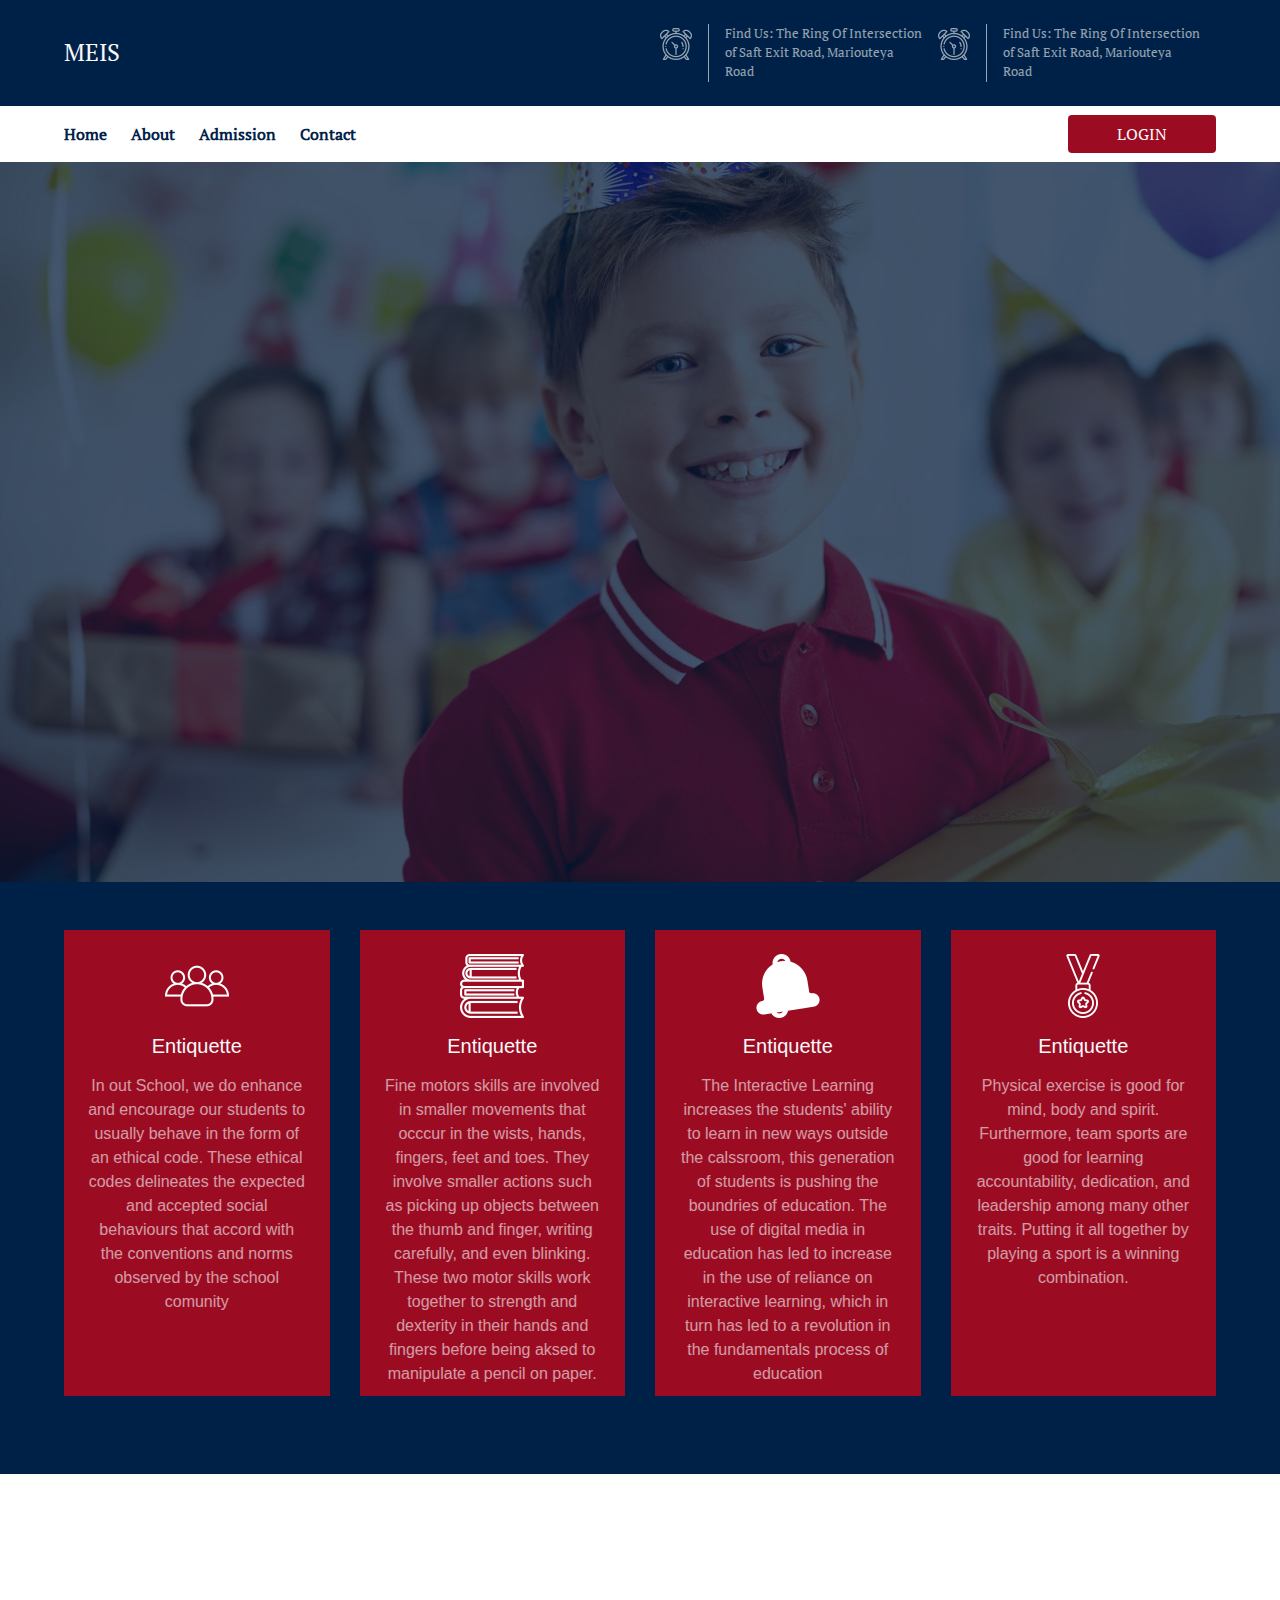
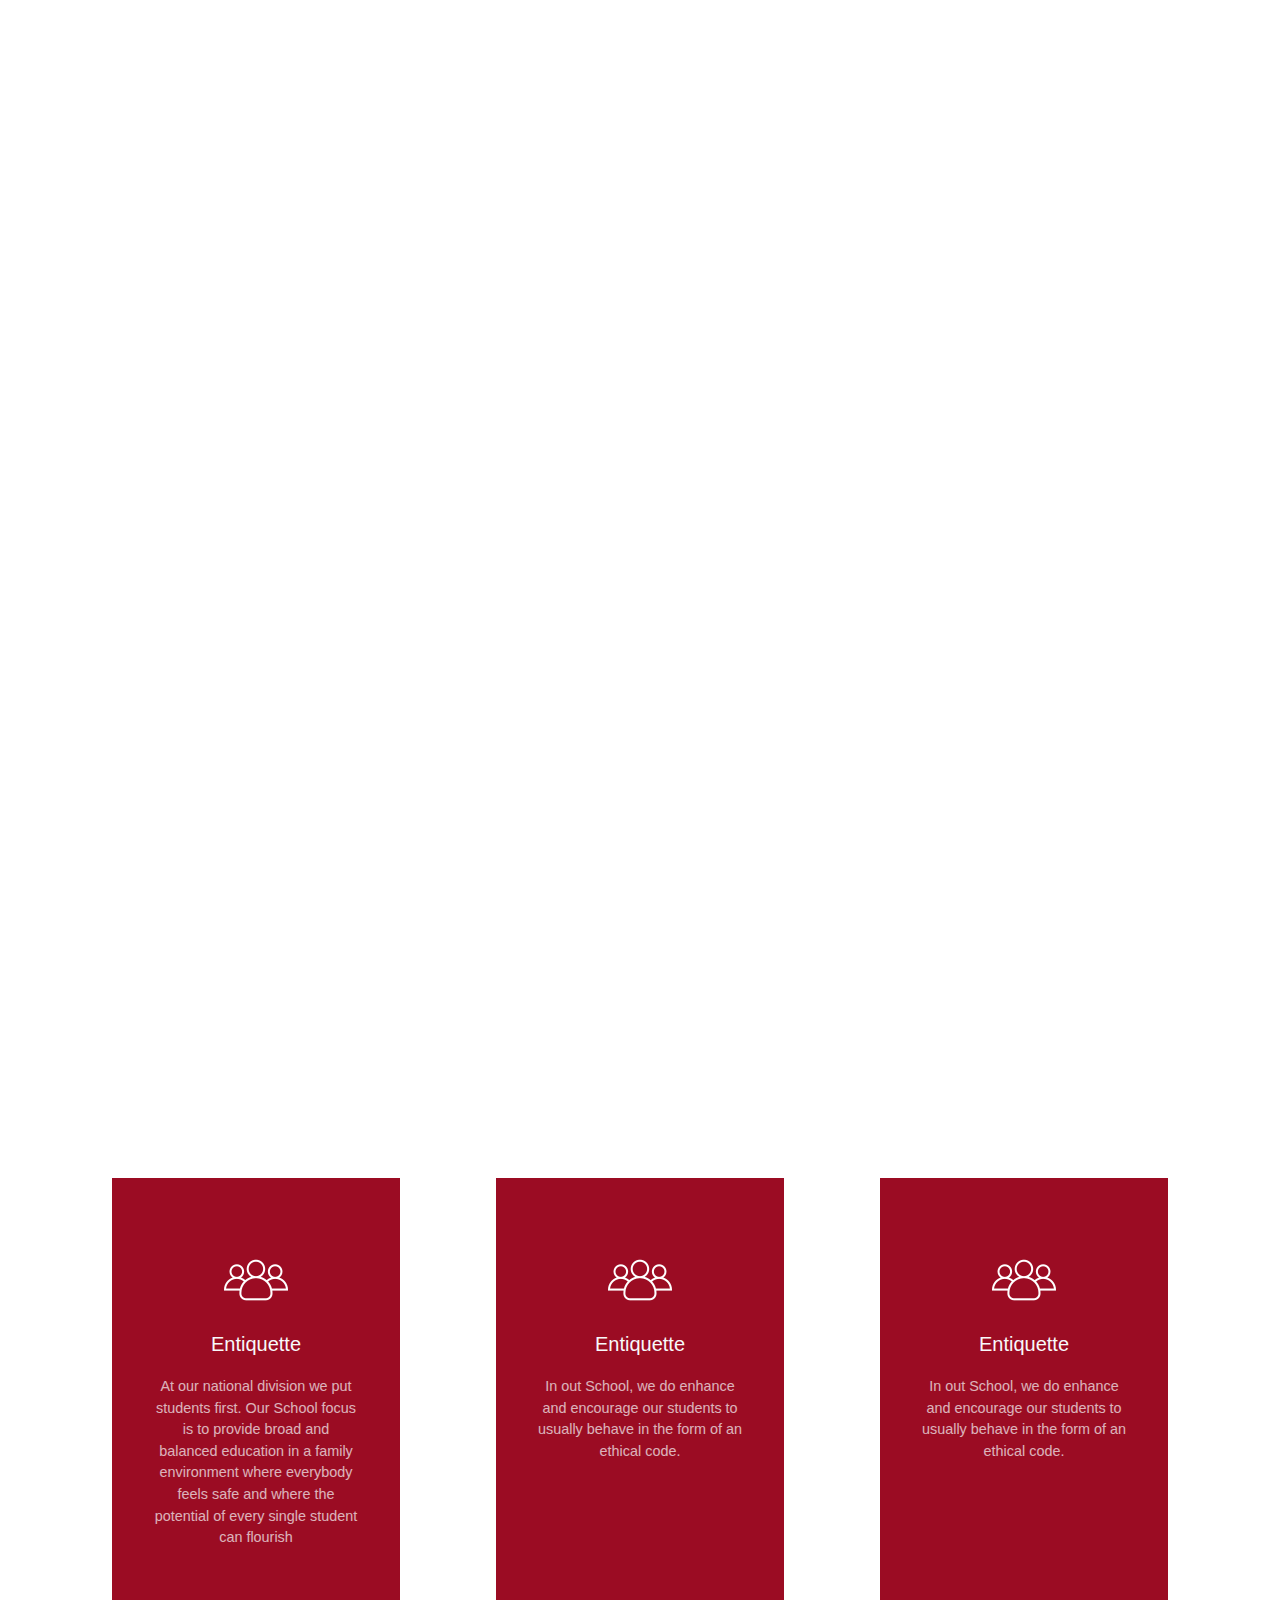
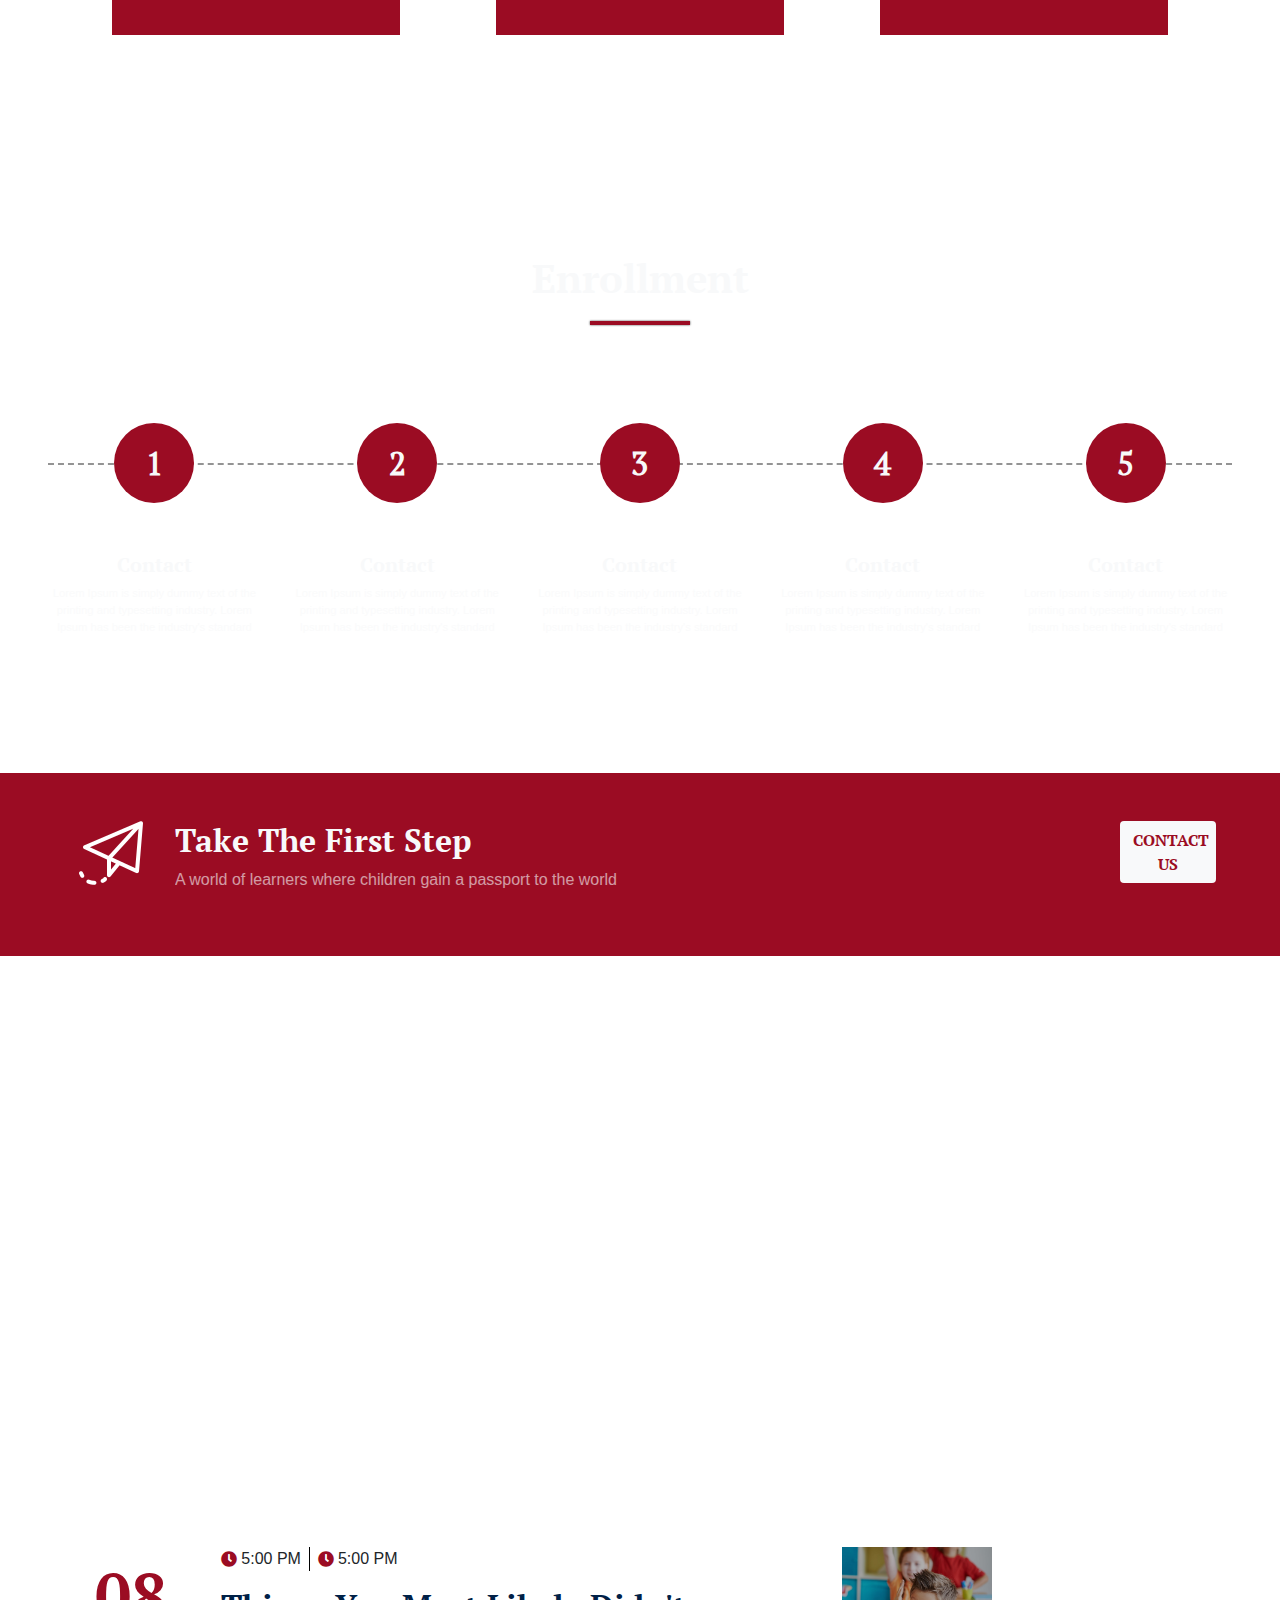
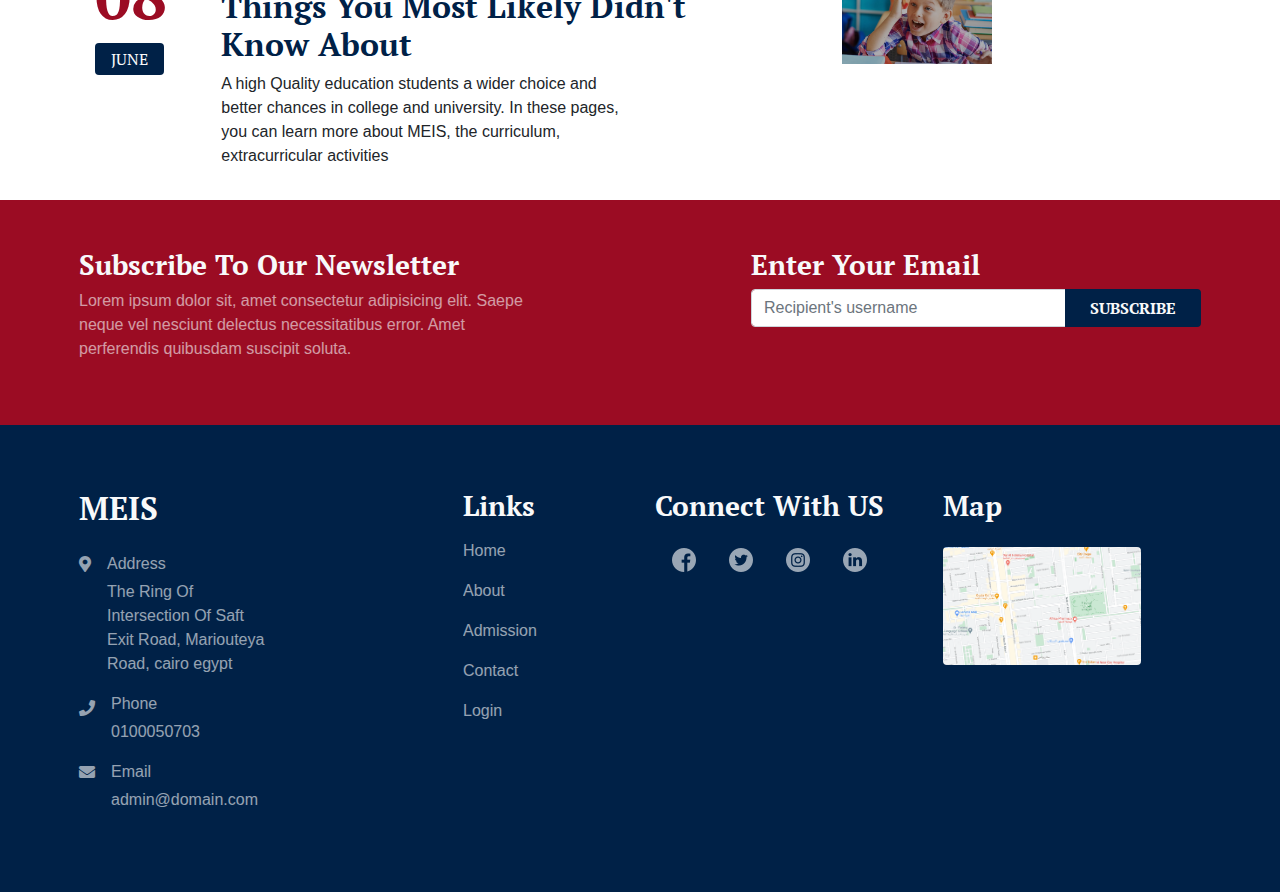
<file: index.html>
<!DOCTYPE html>
<html lang="en">

<head>
    <meta charset="UTF-8">
    <meta name="viewport" content="width=device-width, initial-scale=1.0">
    <title>MEIS</title>
    <link rel="stylesheet" href="https://stackpath.bootstrapcdn.com/bootstrap/4.5.2/css/bootstrap.min.css"
        integrity="sha384-JcKb8q3iqJ61gNV9KGb8thSsNjpSL0n8PARn9HuZOnIxN0hoP+VmmDGMN5t9UJ0Z" crossorigin="anonymous">
    <!-- Font Awesome -->
    <link href="https://use.fontawesome.com/releases/v5.0.4/css/all.css" rel="stylesheet">
    <!-- Style -->
    <link rel="stylesheet" href="styles/index.css">
    <!-- Animation on scroll -->
    <link href="https://unpkg.com/aos@2.3.1/dist/aos.css" rel="stylesheet">
</head>

<body>
    <div class="title bg-primary text-light font-pt-serif">
        <div class="my-container d-flex justify-content-between py-4">
            <h4 class="my-auto">MEIS</h4>
            <div class="d-flex faded sm-text">
                <div class="info">
                    <img class="mt-1" src="images/alarm.png">
                    <p class="float-right my-auto ml-3 px-3"><span>Find Us:</span> The Ring Of Intersection of Saft Exit
                        Road,
                        Mariouteya
                        Road</p>
                </div>
                <div class="info">
                    <img class="mt-1" src="images/alarm.png">
                    <p class="float-right my-auto ml-3 px-3"><span>Find Us:</span> The Ring Of Intersection of Saft Exit
                        Road,
                        Mariouteya
                        Road</p>
                </div>
            </div>
        </div>
    </div>
    <section id="header" class="font-pt-serif">
        <nav class="navbar navbar-expand-lg font-pt-serif navbar-light  my-container px-0">
            <button class="navbar-toggler" type="button" data-toggle="collapse" data-target="#navbarSupportedContent"
                aria-controls="navbarSupportedContent" aria-expanded="false" aria-label="Toggle navigation">
                <span class="navbar-toggler-icon"></span>
            </button>
            <div class="collapse navbar-collapse" id="navbarSupportedContent">
                <ul class="navbar-nav mr-auto">
                    <li class="nav-link pl-0 pr-4 font-weight-bold active">
                        <a class="primary-text" href="#">Home <span class="sr-only">(current)</span></a>
                    </li>
                    <li class="nav-link pl-0 pr-4 font-weight-bold">
                        <a class="primary-text" href="#">About</a>
                    </li>
                    <li class="nav-link pl-0 pr-4 font-weight-bold">
                        <a class="primary-text" href="#">Admission</a>
                    </li>
                    <li class="nav-link pl-0 pr-4 font-weight-bold">
                        <a class="primary-text" href="#">Contact</a>
                    </li>
                </ul>
                <a href="/login.html" type="button" class="btn bg-secondary text-light px-5">LOGIN</a>
            </div>
        </nav>
        <div class="header bg-primary img-fluid">
            <img class="img-fluid" src="images/image.jpg" alt="">
        </div>
    </section>
    <section id="features" class="bg-primary py-5 text-center">
        <div class="my-container">
            <div class="row">
                <div class="col-sm-12 col-md-6 col-lg-3 ">
                    <div class="feature-card text-light p-4 bg-secondary">
                        <div class="feature-icon">
                            <img src="images/group.png">
                        </div>
                        <h5 class="m-3">Entiquette</h5>
                        <p class="faded">In out School, we do enhance and encourage our students to usually behave in
                            the form of an
                            ethical
                            code. These ethical codes delineates the expected and accepted social behaviours that accord
                            with
                            the conventions and norms observed by the school comunity</p>
                    </div>
                </div>
                <div class="col-sm-12 col-md-6 col-lg-3 ">
                    <div class="feature-card text-light p-4 bg-secondary">
                        <div class="feature-icon">
                            <img src="images/book.png">
                        </div>
                        <h5 class="m-3">Entiquette</h5>
                        <p class="faded">Fine motors skills are involved in smaller movements that occcur in the wists,
                            hands,
                            fingers,
                            feet and toes. They involve smaller actions such as picking up objects between the thumb and
                            finger, writing carefully, and even blinking. These two motor skills work together to
                            strength
                            and dexterity in their hands and fingers before being aksed to manipulate a pencil on paper.
                        </p>
                    </div>
                </div>
                <div class="col-sm-12 col-md-6 col-lg-3 ">
                    <div class="feature-card text-light p-4 bg-secondary">
                        <div class="feature-icon">
                            <img src="images/bell.png">
                        </div>
                        <h5 class="m-3">Entiquette</h5>
                        <p class="faded">The Interactive Learning increases the students' ability to learn in new ways
                            outside the
                            calssroom, this generation of students is pushing the boundries of education. The use of
                            digital
                            media in education has led to increase in the use of reliance on interactive learning, which
                            in
                            turn has led to a revolution in the fundamentals process of education</p>
                    </div>
                </div>
                <div class="col-sm-12 col-md-6 col-lg-3 ">
                    <div class="feature-card text-light p-4 bg-secondary">
                        <div class="feature-icon">
                            <img src="images/medal.png">
                        </div>
                        <h5 class="m-3">Entiquette</h5>
                        <p class="faded">Physical exercise is good for mind, body and spirit. Furthermore, team sports
                            are good for
                            learning accountability, dedication, and leadership among many other traits. Putting it all
                            together by playing a sport is a winning combination. </p>
                    </div>
                </div>
            </div>
        </div>
    </section>

    <section id="welcoming" class="text-center mx-auto">
        <div class="my-container px-5">
            <div class="primary-text welcoming-message" data-aos="fade-up">
                <h1 class="font-pt-serif-bold">Welcome to Middle East Schools Official Website</h1>
                <hr class="line-break">
                <p class="faded">A high quality education gives students a wider choice and better chances in college
                    and university.
                    In
                    three pages, you can learn more about MEIS, the curriculum, extracurricular activities, facilities
                    and
                    requirement for addmission, registration procedures, and other aspects of the schools that may be of
                    interest to you</p>
            </div>
            <div class="primary-text welcoming-message" data-aos="fade-up">
                <h1 class="font-pt-serif-bold">Welcome Message of The School Chairman</h1>
                <hr class="line-break">
                <p class="faded">Welcome message of the school chairman: Thank you for taking an interest in Middle East
                    Internation
                    School (MIES) founded in 2013. We are very proud to offer our students, of all nationalities, a
                    quality
                    international education. MIES represents and develops the student's national indentities and
                    prepares
                    them with the skills and knowledge needed to contribute in making their world a better place.
                    Looking
                    forward to welcoming you in our horizon, seeking for brilliant future.</p>
            </div>
        </div>
        <div class="divisions my-container row text-light">
            <div class="col-sm-12 col-md-6 col-lg-4 p-5">
                <div class="division bg-secondary">
                    <div class="division-icon">
                        <img src="images/group.png">
                    </div>
                    <h5>Entiquette</h5>
                    <p>
                        At our national division we put students first. Our School focus is to provide broad and
                        balanced education in a family environment where everybody feels safe and where the potential of
                        every single student can flourish
                    </p>
                </div>
            </div>
            <div class="col-sm-12 col-md-6 col-lg-4 p-5">
                <div class="division bg-secondary">
                    <div class="division-icon">
                        <img src="images/group.png">
                    </div>
                    <h5>Entiquette</h5>
                    <p>In out School, we do enhance and encourage our students to usually behave in the form of an
                        ethical
                        code.</p>
                </div>
            </div>
            <div class="col-sm-12 col-md-6 col-lg-4 p-5">
                <div class="division bg-secondary">
                    <div class="division-icon">
                        <img src="images/group.png">
                    </div>
                    <h5>Entiquette</h5>
                    <p>In out School, we do enhance and encourage our students to usually behave in the form of an
                        ethical
                        code.</p>
                </div>
            </div>
        </div>
    </section>

    <section id="enrollment" class="text-light text-center px-5">
        <div class="steps-container">
            <hr class="line-nodes">
            <h1 class="font-pt-serif-bold">Enrollment</h1>
            <hr class="line-break">
            <div class="row steps">
                <div class="step col-sm-12 col-md">
                    <div class="node bg-secondary font-pt-serif">1</div>
                    <div>
                        <h5 class="font-pt-serif-bold">Contact</h5>
                        <p class="faded">Lorem Ipsum is simply dummy text of the printing and typesetting industry.
                            Lorem Ipsum
                            has
                            been
                            the industry's standard</p>
                    </div>
                </div>
                <div class="step col-sm-12 col-md">
                    <div class="node bg-secondary font-pt-serif">2</div>
                    <div>
                        <h5 class="font-pt-serif-bold">Contact</h5>
                        <p class="faded">Lorem Ipsum is simply dummy text of the printing and typesetting industry.
                            Lorem Ipsum
                            has
                            been
                            the industry's standard</p>
                    </div>
                </div>
                <div class="step col-sm-12 col-md">
                    <div class="node bg-secondary font-pt-serif">3</div>
                    <div>
                        <h5 class="font-pt-serif-bold">Contact</h5>
                        <p class="faded">Lorem Ipsum is simply dummy text of the printing and typesetting industry.
                            Lorem Ipsum
                            has
                            been
                            the industry's standard</p>
                    </div>
                </div>
                <div class="step col-sm-12 col-md">
                    <div class="node bg-secondary font-pt-serif">4</div>
                    <div>
                        <h5 class="font-pt-serif-bold">Contact</h5>
                        <p class="faded">Lorem Ipsum is simply dummy text of the printing and typesetting industry.
                            Lorem Ipsum
                            has
                            been
                            the industry's standard</p>
                    </div>
                </div>
                <div class="step col-sm-12 col-md">
                    <div class="node bg-secondary font-pt-serif">5</div>
                    <div>
                        <h5 class="font-pt-serif-bold">Contact</h5>
                        <p class="faded">Lorem Ipsum is simply dummy text of the printing and typesetting industry.
                            Lorem Ipsum
                            has
                            been
                            the industry's standard</p>
                    </div>
                </div>
            </div>
        </div>
    </section>

    <div class="bg-secondary">
        <div class="my-container py-5 row">
            <div class="col-lg-1 col-md-2">
                <img src="/images/mail.png" alt="">
            </div>
            <div class="text-light col">
                <h2 class="font-pt-serif-bold">Take The First Step</h2>
                <p class="faded">A world of learners where children gain a passport to the world</p>
            </div>
            <div class="col-lg-1 col-md-3 px-0">
                <button type="button" class="btn bg-light font-pt-serif-bold secondary-text w-100">CONTACT US</button>
            </div>
        </div>
    </div>
    <section id="events" class="my-container">
        <div class="primary-text welcoming-message text-center" data-aos="fade-up">
            <h1 class="font-pt-serif-bold">Welcome to Middle East Schools Official Website</h1>
            <hr class="line-break">
            <p class="faded">A high quality education gives students a wider choice and better chances in college
                and university.
                In
                three pages, you can learn more about MEIS, the curriculum, extracurricular activities, facilities
                and
                requirement for addmission, registration procedures, and other aspects of the schools that may be of
                interest to you</p>
        </div>
        <div class="row m-3">
            <div class="col-lg-1">
                <div class="text-center">
                    <div class="date-day secondary-text font-pt-serif-bold">08</div>
                    <div class="bg-primary text-light d-inline-block px-3 py-1 rounded font-pt-serif">JUNE</div>
                </div>
            </div>
            <div class="col-lg-7 px-5">
                <div class="event-info d-flex text-left">
                    <div class="border-right pr-2 py-0 d-flex align-items-center">
                        <i class="fas fa-clock secondary-text mr-1"></i>
                        <div>5:00 PM</div>
                    </div>
                    <div class="pl-2 py-0 d-flex align-items-center">
                        <i class="fas fa-clock secondary-text mr-1"></i>
                        <div>5:00 PM</div>
                    </div>
                </div>
                <div class="mt-3">
                    <h2 class="font-pt-serif-bold primary-text">Things You Most Likely Didn't Know About</h2>
                    <p class="w-75">A high Quality education students a wider choice and better chances in college and
                        university. In
                        these pages, you can learn more about MEIS, the curriculum, extracurricular activities</p>
                </div>
            </div>
            <div class="col-3 col-md-2">
                <div style="width: 150px">
                    <img class="w-100" src="./images/event-pic.png" alt="">
                </div>
            </div>
        </div>
    </section>
    <div class="text-light bg-secondary py-5">
        <div class="my-container row">
            <div class="col-lg-7 col-12 pr-5">
                <h3 class="font-pt-serif-bold">Subscribe To Our Newsletter</h3>
                <p class="faded w-75">Lorem ipsum dolor sit, amet consectetur adipisicing elit. Saepe neque vel nesciunt
                    delectus
                    necessitatibus error. Amet perferendis quibusdam suscipit soluta.</p>
            </div>
            <div class="col-lg-5 col-12">
                <h3 class="font-pt-serif-bold">Enter Your Email</h3>
                <div class="input-group mb-3">
                    <input type="text" class="form-control" placeholder="Recipient's username"
                        aria-label="Recipient's username" aria-describedby="basic-addon2">
                    <div class="input-group-append">
                        <button class="btn bg-primary text-light px-4 font-pt-serif-bold"
                            type="button">SUBSCRIBE</button>
                    </div>
                </div>
            </div>
        </div>
    </div>
    <footer class="bg-primary text-light">
        <div class="row my-container py-5">
            <div class="col-md-4 my-3">
                <h2 class="mb-4 font-pt-serif-bold">MEIS</h2>
                <div class="faded">
                    <div class="d-flex">
                        <i class="fas fa-map-marker-alt mr-3 mt-1"></i>
                        <div>
                            <p class="mb-1">Address</p>
                            <p class="w-50">The Ring Of Intersection Of Saft Exit Road, Mariouteya Road, cairo egypt</p>
                        </div>
                    </div>
                    <div class="d-flex">
                        <i class="fas fa-phone mr-3 mt-2"></i>
                        <div>
                            <p class="mb-1">Phone</p>
                            <p>0100050703</p>
                        </div>
                    </div>
                    <div class="d-flex">
                        <i class="fas fa-envelope mr-3 mt-1"></i>
                        <div>
                            <p class="mb-1">Email</p>
                            <p>admin@domain.com</p>
                        </div>
                    </div>
                </div>
            </div>
            <div class="col-md-2 my-3">
                <h3 class="font-pt-serif-bold">Links</h3>
                <div class="d-flex flex-column faded">
                    <a class="my-2" href="">Home</a>
                    <a class="my-2" href="">About</a>
                    <a class="my-2" href="">Admission</a>
                    <a class="my-2" href="">Contact</a>
                    <a class="my-2" href="">Login</a>
                </div>
            </div>
            <div class="col-md-3 my-3">
                <div class="d-inline-block m-auto">
                    <h3 class="mb-4 font-pt-serif-bold">Connect With US</h3>
                    <div class="social-icons d-flex justify-content-around faded">
                        <a href=""><img src="./images/facebook.png" alt="facebook-icon"></a>
                        <a href=""><img src="./images/twitter.png" alt="twitter-icon"></a>
                        <a href=""><img src="./images/instagram.png" alt="instagram-icon"></a>
                        <a href=""><img src="./images/linkedin.png" alt="linkedin-icon"></a>
                    </div>
                </div>
            </div>
            <div class="col-md-3 my-3">
                <h3 class="font-pt-serif-bold mb-4">Map</h3>
                    <a href="https://www.google.com/maps/">
                        <img class="img-fluid rounded map" src="./images/map.png" alt="">
                    </a>
            </div>
        </div>
    </footer>
    <script src="https://unpkg.com/aos@2.3.1/dist/aos.js"></script>
    <script>
        AOS.init();
    </script>
    <script src="https://code.jquery.com/jquery-3.5.1.slim.min.js"
        integrity="sha384-DfXdz2htPH0lsSSs5nCTpuj/zy4C+OGpamoFVy38MVBnE+IbbVYUew+OrCXaRkfj"
        crossorigin="anonymous"></script>
    <script src="https://cdn.jsdelivr.net/npm/popper.js@1.16.1/dist/umd/popper.min.js"
        integrity="sha384-9/reFTGAW83EW2RDu2S0VKaIzap3H66lZH81PoYlFhbGU+6BZp6G7niu735Sk7lN"
        crossorigin="anonymous"></script>
    <script src="https://stackpath.bootstrapcdn.com/bootstrap/4.5.2/js/bootstrap.min.js"
        integrity="sha384-B4gt1jrGC7Jh4AgTPSdUtOBvfO8shuf57BaghqFfPlYxofvL8/KUEfYiJOMMV+rV"
        crossorigin="anonymous"></script>
</body>

</html>
</file>
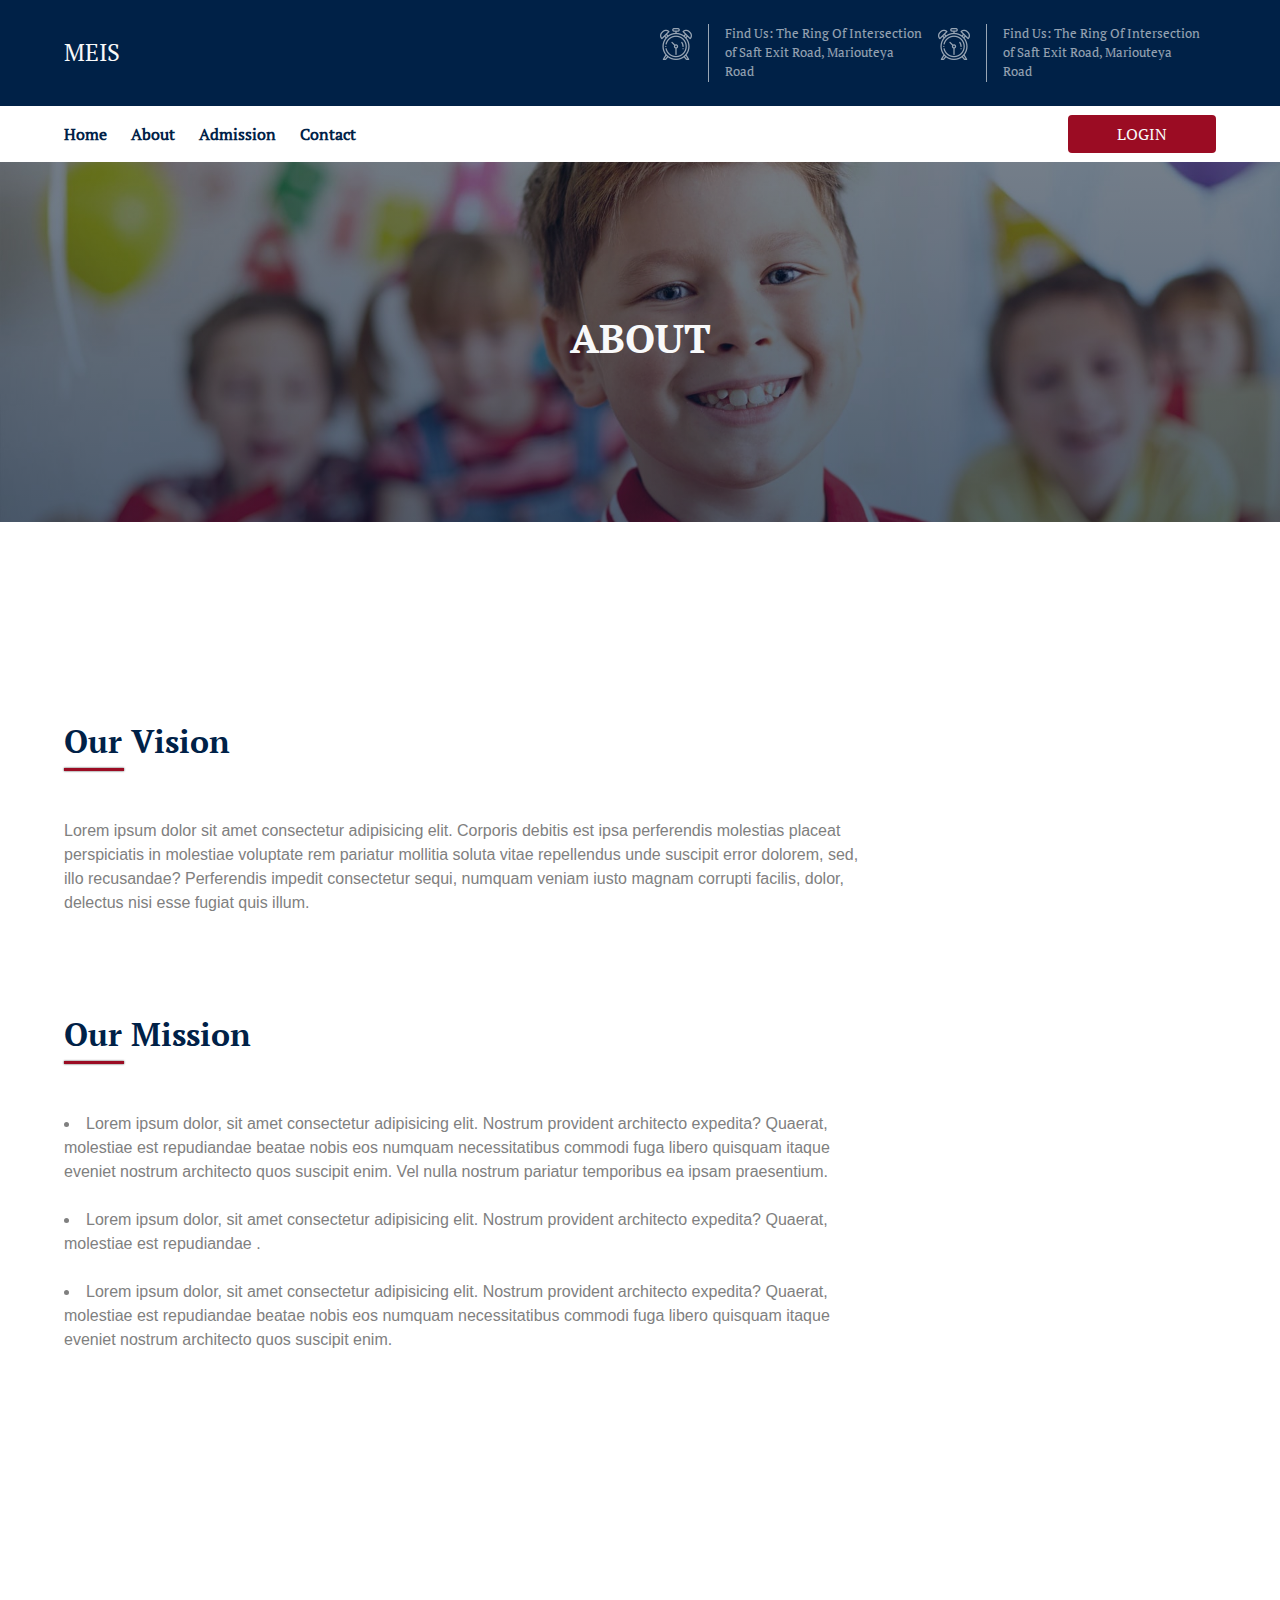
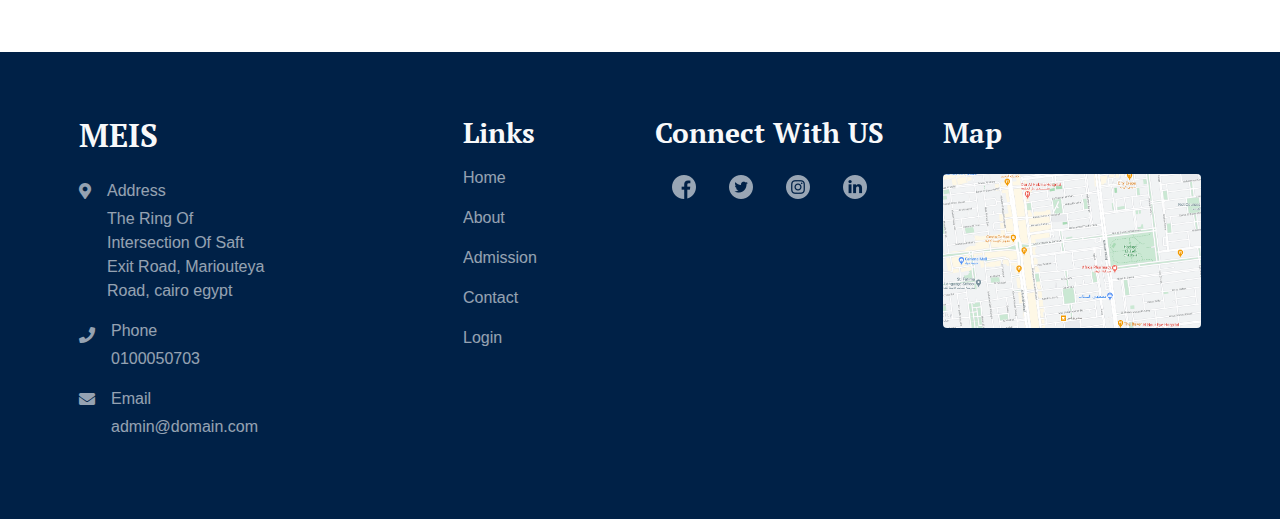
<file: about.html>
<!DOCTYPE html>
<html lang="en">

<head>
    <meta charset="UTF-8">
    <meta name="viewport" content="width=device-width, initial-scale=1.0">
    <title>About</title>
    <link rel="stylesheet" href="https://stackpath.bootstrapcdn.com/bootstrap/4.5.2/css/bootstrap.min.css"
        integrity="sha384-JcKb8q3iqJ61gNV9KGb8thSsNjpSL0n8PARn9HuZOnIxN0hoP+VmmDGMN5t9UJ0Z" crossorigin="anonymous">
    <!-- Font Awesome -->
    <link href="https://use.fontawesome.com/releases/v5.0.4/css/all.css" rel="stylesheet">
    <!-- Style -->
    <link rel="stylesheet" href="./styles/global.css">
    <link rel="stylesheet" href="styles/main.css">
    <!-- Animation on scroll -->
    <link href="https://unpkg.com/aos@2.3.1/dist/aos.css" rel="stylesheet">
</head>

<body>
    <div class="title bg-primary text-light font-pt-serif">
        <div class="my-container d-flex justify-content-between py-4">
            <h4 class="my-auto">MEIS</h4>
            <div class="d-flex faded sm-text">
                <div class="info">
                    <img class="mt-1" src="images/alarm.png">
                    <p class="float-right my-auto ml-3 px-3"><span>Find Us:</span> The Ring Of Intersection of Saft Exit
                        Road,
                        Mariouteya
                        Road</p>
                </div>
                <div class="info">
                    <img class="mt-1" src="images/alarm.png">
                    <p class="float-right my-auto ml-3 px-3"><span>Find Us:</span> The Ring Of Intersection of Saft Exit
                        Road,
                        Mariouteya
                        Road</p>
                </div>
            </div>
        </div>
    </div>
    <nav class="navbar navbar-expand-lg navbar-light font-pt-serif my-container px-0">
        <button class="navbar-toggler" type="button" data-toggle="collapse" data-target="#navbarSupportedContent"
            aria-controls="navbarSupportedContent" aria-expanded="false" aria-label="Toggle navigation">
            <span class="navbar-toggler-icon"></span>
        </button>
        <div class="collapse navbar-collapse" id="navbarSupportedContent">
            <ul class="navbar-nav mr-auto">
                <li class="nav-link pl-0 pr-4 font-weight-bold active">
                    <a class="primary-text" href="#">Home <span class="sr-only">(current)</span></a>
                </li>
                <li class="nav-link pl-0 pr-4 font-weight-bold">
                    <a class="primary-text" href="#">About</a>
                </li>
                <li class="nav-link pl-0 pr-4 font-weight-bold">
                    <a class="primary-text" href="#">Admission</a>
                </li>
                <li class="nav-link pl-0 pr-4 font-weight-bold">
                    <a class="primary-text" href="#">Contact</a>
                </li>
            </ul>
            <a href="/login.html" type="button" class="btn bg-secondary text-light px-5">LOGIN</a>
        </div>
    </nav>
    <section id="header" class="font-pt-serif">
        <h1 class="font-pt-serif-bold text-light font-weight-bold">ABOUT</h1>
    </section>
    <main class="my-container" style="padding: 200px 0">
        <div style="width: 70%; margin-bottom: 100px;">
            <div class="mb-5">
                <h2 class="font-pt-serif-bold font-weight-bold primary-text">Our Vision</h2>
                <hr class="bottom-line">
            </div>
            <p style="color: grey;">Lorem ipsum dolor sit amet consectetur adipisicing elit. Corporis debitis est ipsa
                perferendis molestias
                placeat perspiciatis in molestiae voluptate rem pariatur mollitia soluta vitae repellendus unde suscipit
                error dolorem, sed, illo recusandae? Perferendis impedit consectetur sequi, numquam veniam iusto magnam
                corrupti facilis, dolor, delectus nisi esse fugiat quis illum.</p>
        </div>
        <div style="width: 70%; margin-bottom: 100px;">
            <ul style="color: grey;">
                <div class="mb-5">
                    <h2 class="font-pt-serif-bold font-weight-bold primary-text">Our Mission</h2>
                    <hr class="bottom-line">
                </div>
                <li class="mb-4">Lorem ipsum dolor, sit amet consectetur adipisicing elit. Nostrum provident architecto
                    expedita?
                    Quaerat, molestiae est repudiandae beatae nobis eos numquam necessitatibus commodi fuga libero
                    quisquam itaque eveniet nostrum architecto quos suscipit enim. Vel nulla nostrum pariatur temporibus
                    ea ipsam praesentium.</li>
                <li class="mb-4">Lorem ipsum dolor, sit amet consectetur adipisicing elit. Nostrum provident architecto
                    expedita?
                    Quaerat, molestiae est repudiandae .</li>
                <li class="mb-4">Lorem ipsum dolor, sit amet consectetur adipisicing elit. Nostrum provident architecto
                    expedita?
                    Quaerat, molestiae est repudiandae beatae nobis eos numquam necessitatibus commodi fuga libero
                    quisquam itaque eveniet nostrum architecto quos suscipit enim.</li>
            </ul>
        </div>
    </main>
    <footer class="bg-primary text-light">
        <div class="row my-container py-5">
            <div class="col-md-4 my-3">
                <h2 class="mb-4 font-pt-serif-bold">MEIS</h2>
                <div class="faded">
                    <div class="d-flex">
                        <i class="fas fa-map-marker-alt mr-3 mt-1"></i>
                        <div>
                            <p class="mb-1">Address</p>
                            <p class="w-50">The Ring Of Intersection Of Saft Exit Road, Mariouteya Road, cairo egypt</p>
                        </div>
                    </div>
                    <div class="d-flex">
                        <i class="fas fa-phone mr-3 mt-2"></i>
                        <div>
                            <p class="mb-1">Phone</p>
                            <p>0100050703</p>
                        </div>
                    </div>
                    <div class="d-flex">
                        <i class="fas fa-envelope mr-3 mt-1"></i>
                        <div>
                            <p class="mb-1">Email</p>
                            <p>admin@domain.com</p>
                        </div>
                    </div>
                </div>
            </div>
            <div class="col-md-2 my-3">
                <h3 class="font-pt-serif-bold">Links</h3>
                <div class="d-flex flex-column faded">
                    <a class="my-2" href="">Home</a>
                    <a class="my-2" href="">About</a>
                    <a class="my-2" href="">Admission</a>
                    <a class="my-2" href="">Contact</a>
                    <a class="my-2" href="">Login</a>
                </div>
            </div>
            <div class="col-md-3 my-3">
                <div class="d-inline-block m-auto">
                    <h3 class="mb-4 font-pt-serif-bold">Connect With US</h3>
                    <div class="social-icons d-flex justify-content-around faded">
                        <a href=""><img src="./images/facebook.png" alt="facebook-icon"></a>
                        <a href=""><img src="./images/twitter.png" alt="twitter-icon"></a>
                        <a href=""><img src="./images/instagram.png" alt="instagram-icon"></a>
                        <a href=""><img src="./images/linkedin.png" alt="linkedin-icon"></a>
                    </div>
                </div>
            </div>
            <div class="col-md-3 my-3">
                <h3 class="font-pt-serif-bold mb-4">Map</h3>
                <a href="https://www.google.com/maps/">
                    <img class="img-fluid rounded map" src="./images/map.png" alt="">
                </a>
            </div>
        </div>
    </footer>
    <script src="https://unpkg.com/aos@2.3.1/dist/aos.js"></script>
    <script>
        AOS.init();
    </script>
    <script src="https://code.jquery.com/jquery-3.5.1.slim.min.js"
        integrity="sha384-DfXdz2htPH0lsSSs5nCTpuj/zy4C+OGpamoFVy38MVBnE+IbbVYUew+OrCXaRkfj"
        crossorigin="anonymous"></script>
    <script src="https://cdn.jsdelivr.net/npm/popper.js@1.16.1/dist/umd/popper.min.js"
        integrity="sha384-9/reFTGAW83EW2RDu2S0VKaIzap3H66lZH81PoYlFhbGU+6BZp6G7niu735Sk7lN"
        crossorigin="anonymous"></script>
    <script src="https://stackpath.bootstrapcdn.com/bootstrap/4.5.2/js/bootstrap.min.js"
        integrity="sha384-B4gt1jrGC7Jh4AgTPSdUtOBvfO8shuf57BaghqFfPlYxofvL8/KUEfYiJOMMV+rV"
        crossorigin="anonymous"></script>
</body>

</html>
</file>
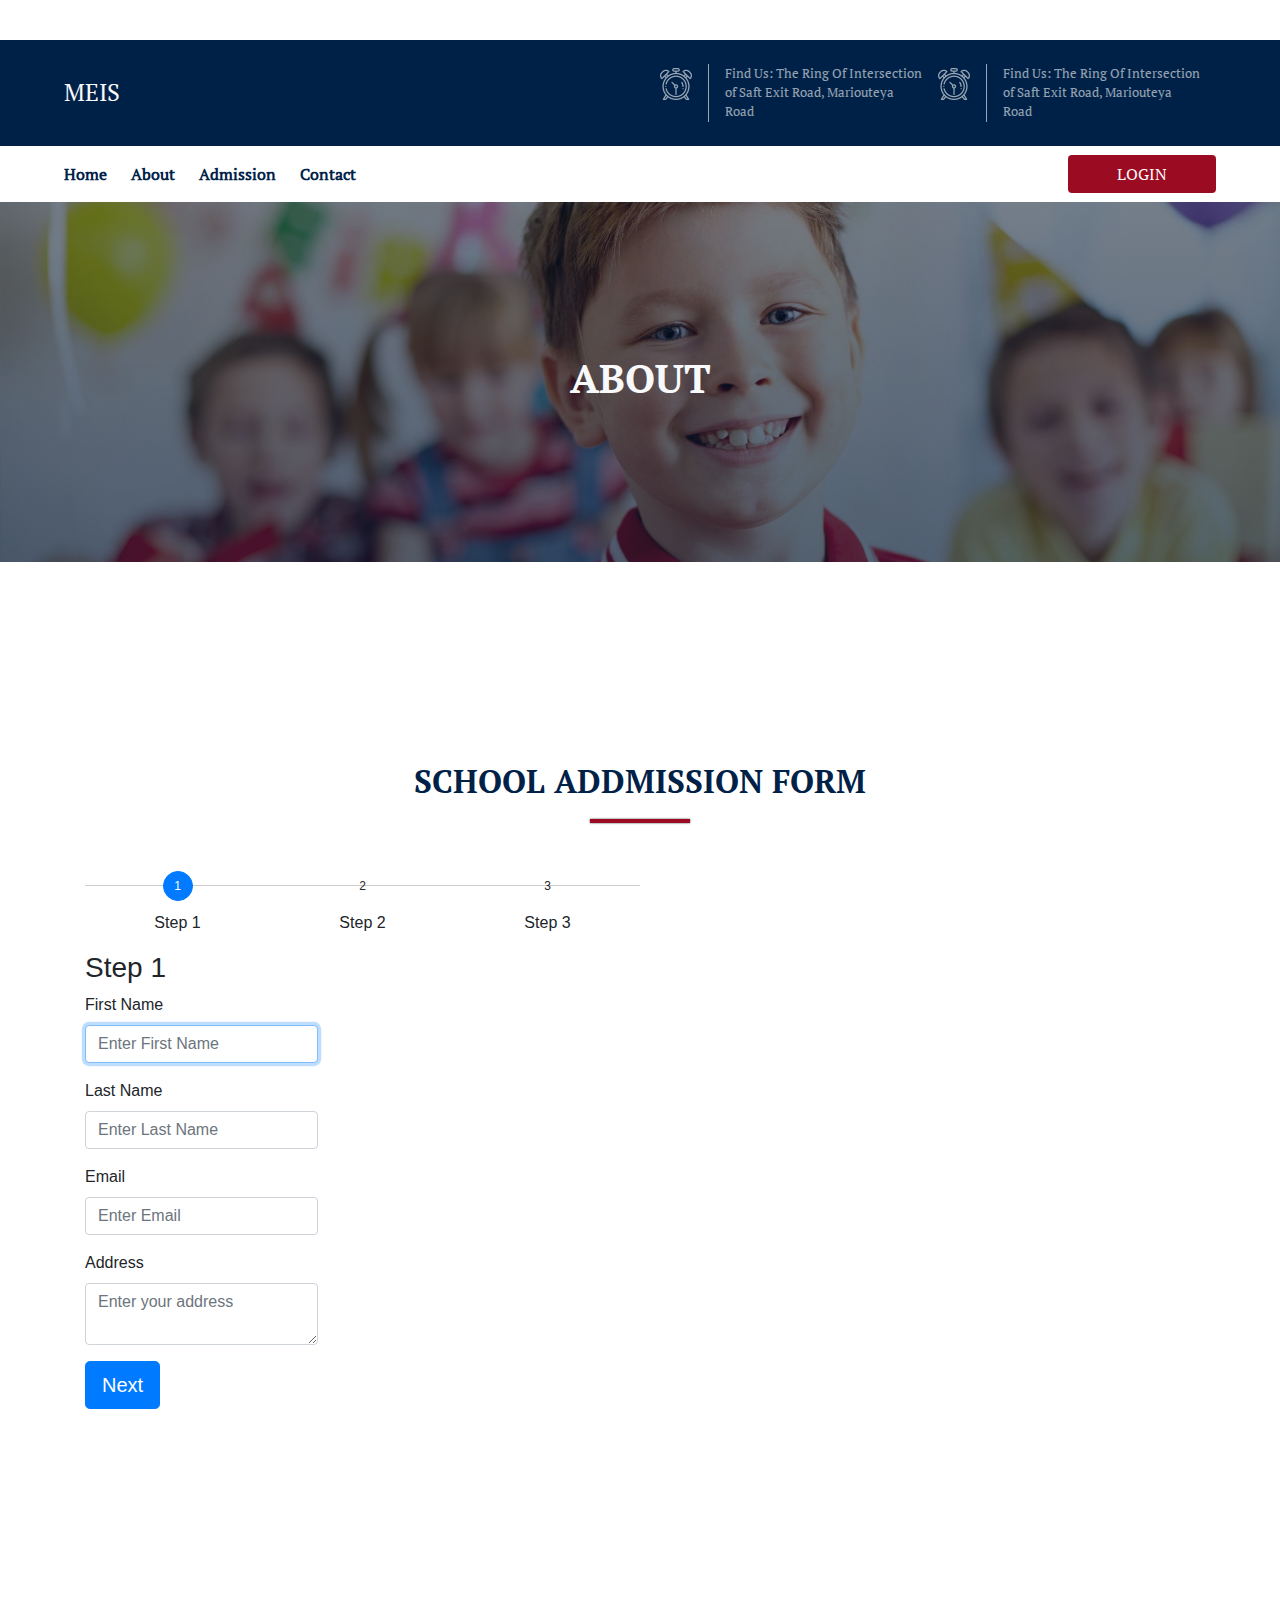
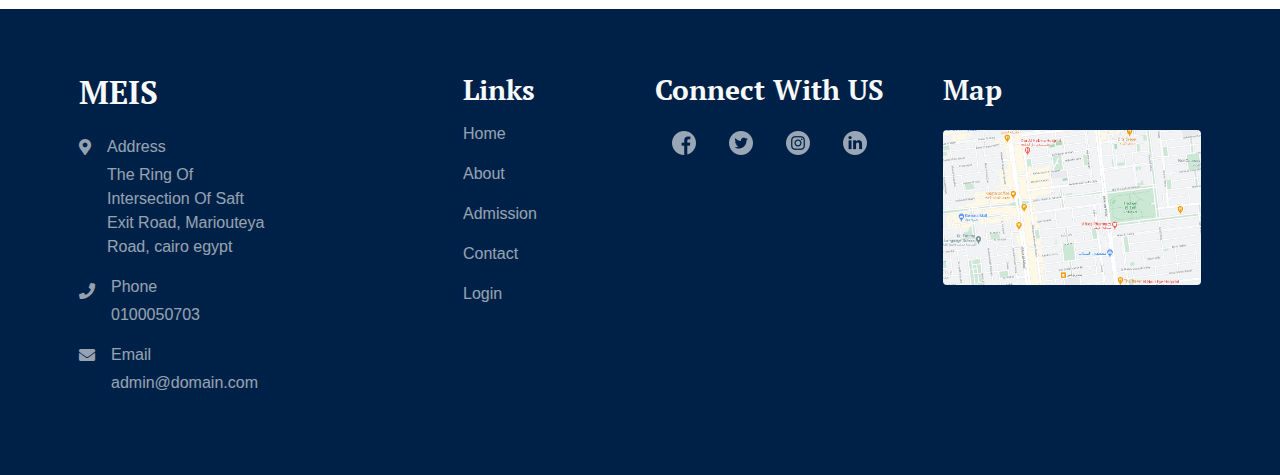
<file: addmission.html>
<!DOCTYPE html>
<html lang="en">

<head>
    <meta charset="UTF-8">
    <meta name="viewport" content="width=device-width, initial-scale=1.0">
    <title>Addmission</title>
    <link rel="stylesheet" href="https://stackpath.bootstrapcdn.com/bootstrap/4.5.2/css/bootstrap.min.css"
        integrity="sha384-JcKb8q3iqJ61gNV9KGb8thSsNjpSL0n8PARn9HuZOnIxN0hoP+VmmDGMN5t9UJ0Z" crossorigin="anonymous">
    <!-- Font Awesome -->
    <link href="https://use.fontawesome.com/releases/v5.0.4/css/all.css" rel="stylesheet">
    <!-- Style -->
    <link rel="stylesheet" href="./styles/global.css">
    <link rel="stylesheet" href="styles/main.css">
    <link rel="stylesheet" href="./styles/addmission-form.css">
    <!-- <link href="//maxcdn.bootstrapcdn.com/bootstrap/3.3.0/css/bootstrap.min.css" rel="stylesheet" id="bootstrap-css"> -->
    <script src="//code.jquery.com/jquery-1.11.1.min.js"></script>
</head>
<body>
    <div class="title bg-primary text-light font-pt-serif">
        <div class="my-container d-flex justify-content-between py-4">
            <h4 class="change my-auto">MEIS</h4>
            <div class="d-flex faded sm-text">
                <div class="info">
                    <img class="mt-1" src="images/alarm.png">
                    <p class="float-right my-auto ml-3 px-3"><span>Find Us:</span> The Ring Of Intersection of Saft Exit
                        Road,
                        Mariouteya
                        Road</p>
                </div>
                <div class="info">
                    <img class="mt-1" src="images/alarm.png">
                    <p class="float-right my-auto ml-3 px-3"><span>Find Us:</span> The Ring Of Intersection of Saft Exit
                        Road,
                        Mariouteya
                        Road</p>
                </div>
            </div>
        </div>
    </div>
    <nav class="navbar navbar-expand-lg navbar-light font-pt-serif my-container px-0">
        <button class="navbar-toggler" type="button" data-toggle="collapse" data-target="#navbarSupportedContent"
            aria-controls="navbarSupportedContent" aria-expanded="false" aria-label="Toggle navigation">
            <span class="navbar-toggler-icon"></span>
        </button>
        <div class="collapse navbar-collapse" id="navbarSupportedContent">
            <ul class="navbar-nav mr-auto">
                <li class="nav-link pl-0 pr-4 font-weight-bold active">
                    <a class="primary-text" href="#">Home <span class="sr-only">(current)</span></a>
                </li>
                <li class="nav-link pl-0 pr-4 font-weight-bold">
                    <a class="primary-text" href="#">About</a>
                </li>
                <li class="nav-link pl-0 pr-4 font-weight-bold">
                    <a class="primary-text" href="#">Admission</a>
                </li>
                <li class="nav-link pl-0 pr-4 font-weight-bold">
                    <a class="primary-text" href="#">Contact</a>
                </li>
            </ul>
            <a href="/login.html" type="button" class="btn bg-secondary text-light px-5">LOGIN</a>
        </div>
    </nav>
    <section id="header" class="font-pt-serif">
        <h1 class="font-pt-serif-bold text-light font-weight-bold">ABOUT</h1>
    </section>
    <main class="my-container" style="padding: 200px 0">
        <div>
            <h2 class="font-pt-serif-bold font-weight-bold primary-text text-center">SCHOOL ADDMISSION FORM</h2>
            <hr class="line-break">
        </div>
        <!-- MultiStep Form -->
        <div class="container">
            <div class="stepwizard col-md-offset-3">
                <div class="stepwizard-row setup-panel">
                    <div class="stepwizard-step">
                        <a href="#step-1" type="button" class="btn btn-primary btn-circle">1</a>
                        <p>Step 1</p>
                    </div>
                    <div class="stepwizard-step">
                        <a href="#step-2" type="button" class="btn btn-default btn-circle" disabled="disabled">2</a>
                        <p>Step 2</p>
                    </div>
                    <div class="stepwizard-step">
                        <a href="#step-3" type="button" class="btn btn-default btn-circle" disabled="disabled">3</a>
                        <p>Step 3</p>
                    </div>
                </div>
            </div>
            <form role="form" action="" method="post">
                <div class="row setup-content" id="step-1">
                    <div class="col-xs-6 col-md-offset-3">
                        <div class="col-md-12">
                            <h3> Step 1</h3>
                            <div class="form-group">
                                <label class="control-label">First Name</label>
                                <input maxlength="100" type="text" class="form-control"
                                    placeholder="Enter First Name" />
                            </div>
                            <div class="form-group">
                                <label class="control-label">Last Name</label>
                                <input maxlength="100" type="text" class="form-control" placeholder="Enter Last Name" />
                            </div>
                            <div class="form-group">
                                <label class="control-label">Email</label>
                                <input maxlength="100" type="text" required="required" class="form-control"
                                    placeholder="Enter Email" />
                            </div>
                            <div class="form-group">
                                <label class="control-label">Address</label>
                                <textarea required="required" class="form-control"
                                    placeholder="Enter your address"></textarea>
                            </div>
                            <button class="btn btn-primary nextBtn btn-lg pull-right" type="button">Next</button>
                        </div>
                    </div>
                </div>
                <div class="row setup-content" id="step-2">
                    <div class="col-xs-6 col-md-offset-3">
                        <div class="col-md-12">
                            <h3> Step 2</h3>
                            <div class="form-group">
                                <label class="control-label">Company Name</label>
                                <input maxlength="200" type="text" required="required" class="form-control"
                                    placeholder="Enter Company Name" />
                            </div>
                            <div class="form-group">
                                <label class="control-label">Company Address</label>
                                <input maxlength="200" type="text" required="required" class="form-control"
                                    placeholder="Enter Company Address" />
                            </div>
                            <button class="btn btn-primary nextBtn btn-lg pull-right" type="button">Next</button>
                        </div>
                    </div>
                </div>
                <div class="row setup-content" id="step-3">
                    <div class="col-xs-6 col-md-offset-3">
                        <div class="col-md-12">
                            <h3> Step 3</h3>
                            <button class="btn btn-success btn-lg pull-right" type="submit">Submit</button>
                        </div>
                    </div>
                </div>
            </form>
        </div>
    </main>
    <footer class="bg-primary text-light">
        <div class="row my-container py-5">
            <div class="col-md-4 my-3">
                <h2 class="mb-4 font-pt-serif-bold">MEIS</h2>
                <div class="faded">
                    <div class="d-flex">
                        <i class="fas fa-map-marker-alt mr-3 mt-1"></i>
                        <div>
                            <p class="mb-1">Address</p>
                            <p class="w-50">The Ring Of Intersection Of Saft Exit Road, Mariouteya Road, cairo egypt</p>
                        </div>
                    </div>
                    <div class="d-flex">
                        <i class="fas fa-phone mr-3 mt-2"></i>
                        <div>
                            <p class="mb-1">Phone</p>
                            <p>0100050703</p>
                        </div>
                    </div>
                    <div class="d-flex">
                        <i class="fas fa-envelope mr-3 mt-1"></i>
                        <div>
                            <p class="mb-1">Email</p>
                            <p>admin@domain.com</p>
                        </div>
                    </div>
                </div>
            </div>
            <div class="col-md-2 my-3">
                <h3 class="font-pt-serif-bold">Links</h3>
                <div class="d-flex flex-column faded">
                    <a class="my-2" href="">Home</a>
                    <a class="my-2" href="">About</a>
                    <a class="my-2" href="">Admission</a>
                    <a class="my-2" href="">Contact</a>
                    <a class="my-2" href="">Login</a>
                </div>
            </div>
            <div class="col-md-3 my-3">
                <div class="d-inline-block m-auto">
                    <h3 class="mb-4 font-pt-serif-bold">Connect With US</h3>
                    <div class="social-icons d-flex justify-content-around faded">
                        <a href=""><img src="./images/facebook.png" alt="facebook-icon"></a>
                        <a href=""><img src="./images/twitter.png" alt="twitter-icon"></a>
                        <a href=""><img src="./images/instagram.png" alt="instagram-icon"></a>
                        <a href=""><img src="./images/linkedin.png" alt="linkedin-icon"></a>
                    </div>
                </div>
            </div>
            <div class="col-md-3 my-3">
                <h3 class="font-pt-serif-bold mb-4">Map</h3>
                <a href="https://www.google.com/maps/">
                    <img class="img-fluid rounded map" src="./images/map.png" alt="">
                </a>
            </div>
        </div>
    </footer>
    <script src="//maxcdn.bootstrapcdn.com/bootstrap/3.3.0/js/bootstrap.min.js"></script>
    <script src="./js/addmission-form.js"></script>
</body>

</html>
</file>
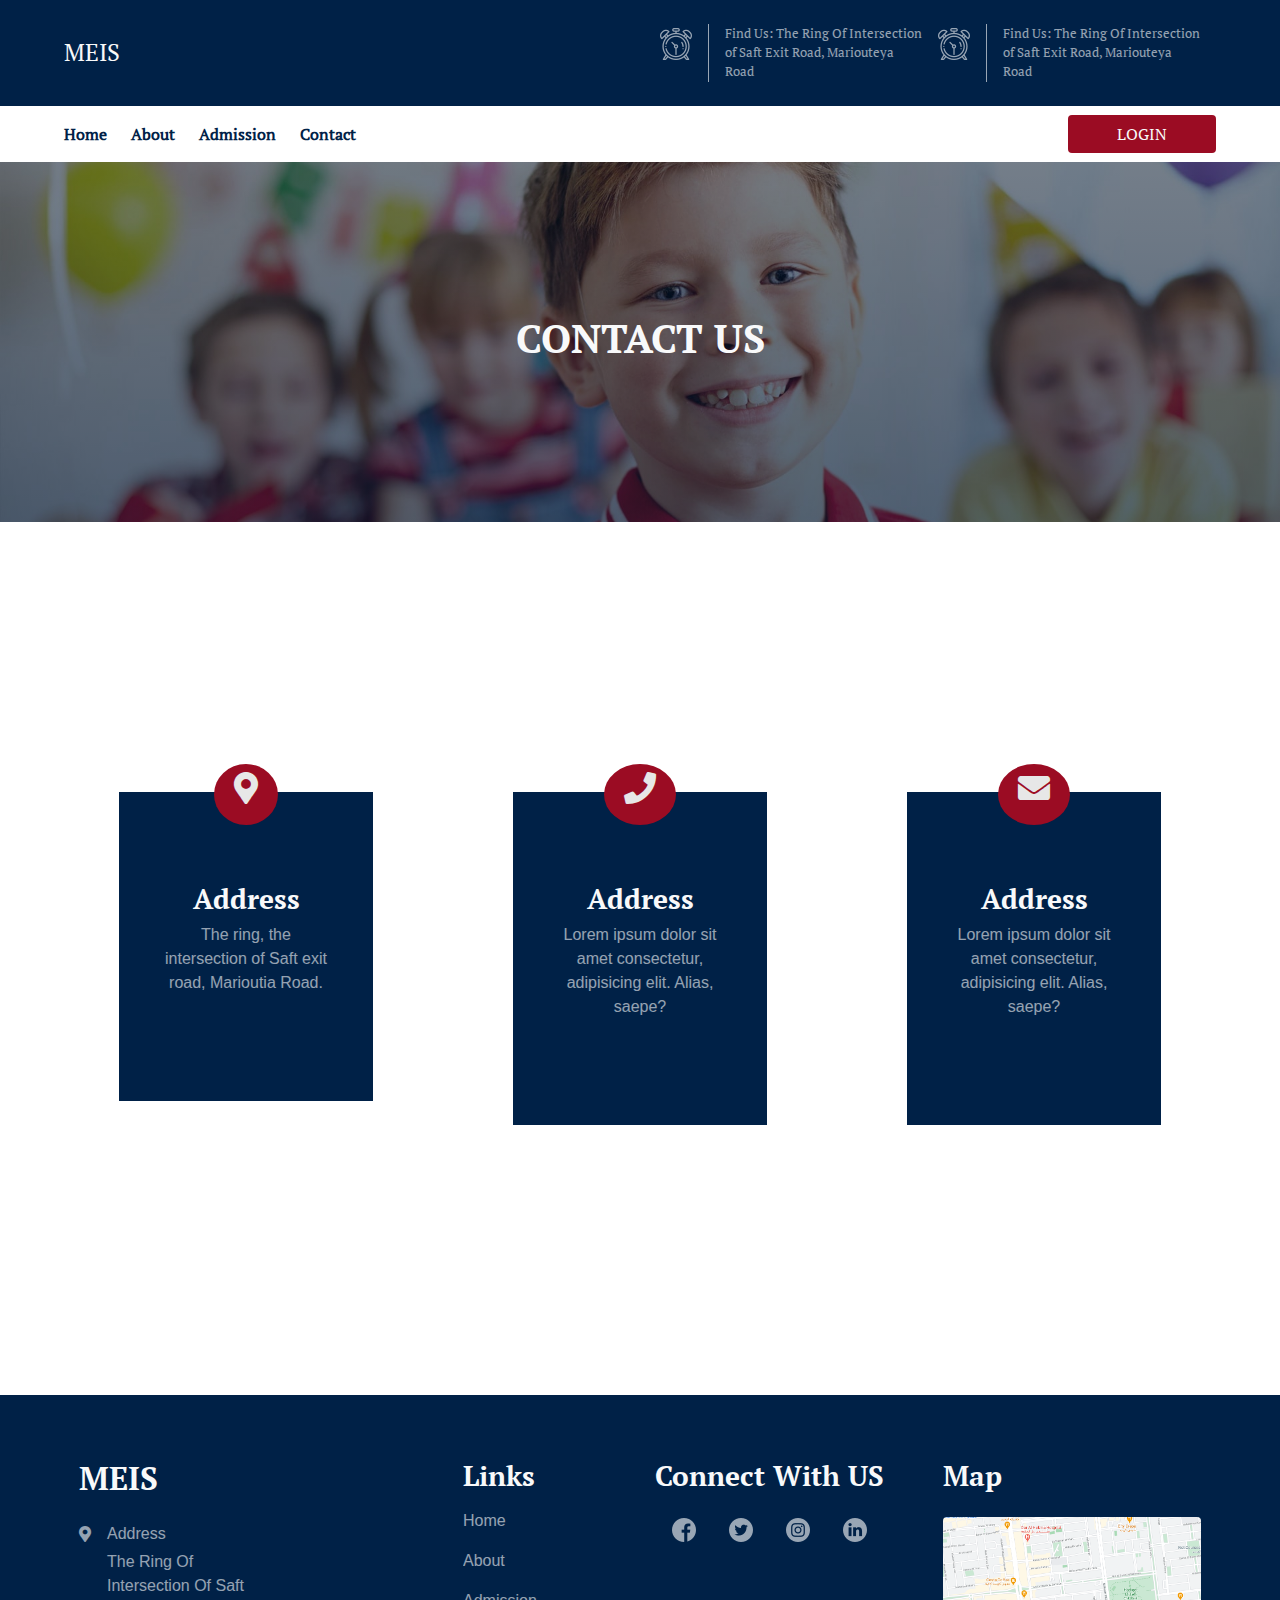
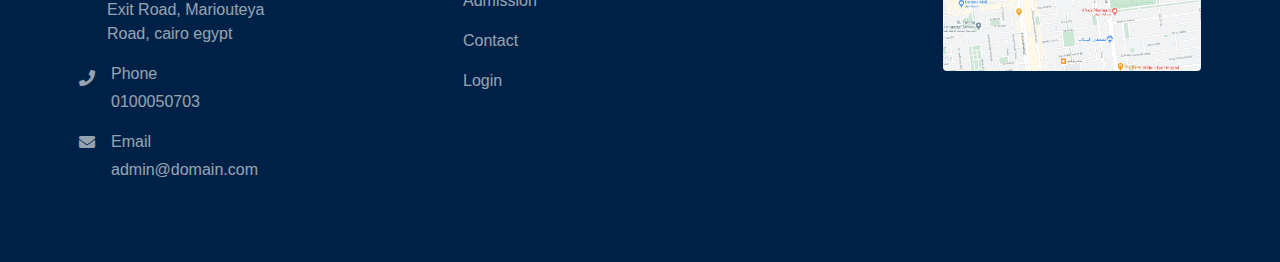
<file: contact.html>
<!DOCTYPE html>
<html lang="en">

<head>
    <meta charset="UTF-8">
    <meta name="viewport" content="width=device-width, initial-scale=1.0">
    <title>About</title>
    <link rel="stylesheet" href="https://stackpath.bootstrapcdn.com/bootstrap/4.5.2/css/bootstrap.min.css"
        integrity="sha384-JcKb8q3iqJ61gNV9KGb8thSsNjpSL0n8PARn9HuZOnIxN0hoP+VmmDGMN5t9UJ0Z" crossorigin="anonymous">
    <!-- Font Awesome -->
    <link href="https://use.fontawesome.com/releases/v5.0.4/css/all.css" rel="stylesheet">
    <!-- Style -->
    <link rel="stylesheet" href="./styles/global.css">
    <link rel="stylesheet" href="styles/main.css">
</head>

<body>
    <div class="title bg-primary text-light font-pt-serif">
        <div class="my-container d-flex justify-content-between py-4">
            <h4 class="my-auto">MEIS</h4>
            <div class="d-flex faded sm-text">
                <div class="info">
                    <img class="mt-1" src="images/alarm.png">
                    <p class="float-right my-auto ml-3 px-3"><span>Find Us:</span> The Ring Of Intersection of Saft Exit
                        Road,
                        Mariouteya
                        Road</p>
                </div>
                <div class="info">
                    <img class="mt-1" src="images/alarm.png">
                    <p class="float-right my-auto ml-3 px-3"><span>Find Us:</span> The Ring Of Intersection of Saft Exit
                        Road,
                        Mariouteya
                        Road</p>
                </div>
            </div>
        </div>
    </div>
    <nav class="navbar navbar-expand-lg navbar-light font-pt-serif my-container px-0">
        <button class="navbar-toggler" type="button" data-toggle="collapse" data-target="#navbarSupportedContent"
            aria-controls="navbarSupportedContent" aria-expanded="false" aria-label="Toggle navigation">
            <span class="navbar-toggler-icon"></span>
        </button>
        <div class="collapse navbar-collapse" id="navbarSupportedContent">
            <ul class="navbar-nav mr-auto">
                <li class="nav-link pl-0 pr-4 font-weight-bold active">
                    <a class="primary-text" href="#">Home <span class="sr-only">(current)</span></a>
                </li>
                <li class="nav-link pl-0 pr-4 font-weight-bold">
                    <a class="primary-text" href="#">About</a>
                </li>
                <li class="nav-link pl-0 pr-4 font-weight-bold">
                    <a class="primary-text" href="#">Admission</a>
                </li>
                <li class="nav-link pl-0 pr-4 font-weight-bold">
                    <a class="primary-text" href="#">Contact</a>
                </li>
            </ul>
            <a href="/login.html" type="button" class="btn bg-secondary text-light px-5">LOGIN</a>
        </div>
    </nav>
    <section id="header">
        <h1 class="font-pt-serif-bold text-light font-weight-bold">CONTACT US</h1>
    </section>
    <main class="my-container" style="padding: 200px 0">
        <div class="row">
            <div class="col-sm-12 col-md-6 col-lg-4">
                <div class="icon-wrapper">
                    <div class="icon-box">
                        <i class="fas fa-map-marker-alt fa-2x"></i>
                    </div>
                </div>
                <div class="contact-card bg-primary text-light text-center" style="position: relative;">
                    <h3 class="font-pt-serif-bold">Address</h3>
                    <p class="faded">The ring, the intersection of Saft exit road, Marioutia Road.</p>
                </div>
            </div>
            <div class="col-sm-12 col-md-6 col-lg-4">
                <div class="icon-wrapper">
                    <div class="icon-box">
                        <i class="fas fa-phone fa-2x"></i>
                    </div>
                </div>
                <div class="contact-card bg-primary text-light text-center" style="position: relative;">
                    <h3 class="font-pt-serif-bold">Address</h3>
                    <p class="faded">Lorem ipsum dolor sit amet consectetur, adipisicing elit. Alias, saepe?</p>
                </div>
            </div>
            <div class="col-sm-12 col-md-6 col-lg-4">
                <div class="icon-wrapper">
                    <div class="icon-box">
                        <i class="fas fa-envelope fa-2x"></i>
                    </div>
                </div>
                <div class="contact-card bg-primary text-light text-center" style="position: relative;">
                    <h3 class="font-pt-serif-bold">Address</h3>
                    <p class="faded">Lorem ipsum dolor sit amet consectetur, adipisicing elit. Alias, saepe?</p>
                </div>
            </div>
        </div>
    </main>
    <footer class="bg-primary text-light">
        <div class="row my-container py-5">
            <div class="col-md-4 my-3">
                <h2 class="mb-4 font-pt-serif-bold">MEIS</h2>
                <div class="faded">
                    <div class="d-flex">
                        <i class="fas fa-map-marker-alt mr-3 mt-1"></i>
                        <div>
                            <p class="mb-1">Address</p>
                            <p class="w-50">The Ring Of Intersection Of Saft Exit Road, Mariouteya Road, cairo egypt</p>
                        </div>
                    </div>
                    <div class="d-flex">
                        <i class="fas fa-phone mr-3 mt-2"></i>
                        <div>
                            <p class="mb-1">Phone</p>
                            <p>0100050703</p>
                        </div>
                    </div>
                    <div class="d-flex">
                        <i class="fas fa-envelope mr-3 mt-1"></i>
                        <div>
                            <p class="mb-1">Email</p>
                            <p>admin@domain.com</p>
                        </div>
                    </div>
                </div>
            </div>
            <div class="col-md-2 my-3">
                <h3 class="font-pt-serif-bold">Links</h3>
                <div class="d-flex flex-column faded">
                    <a class="my-2" href="">Home</a>
                    <a class="my-2" href="">About</a>
                    <a class="my-2" href="">Admission</a>
                    <a class="my-2" href="">Contact</a>
                    <a class="my-2" href="">Login</a>
                </div>
            </div>
            <div class="col-md-3 my-3">
                <div class="d-inline-block m-auto">
                    <h3 class="mb-4 font-pt-serif-bold">Connect With US</h3>
                    <div class="social-icons d-flex justify-content-around faded">
                        <a href=""><img src="./images/facebook.png" alt="facebook-icon"></a>
                        <a href=""><img src="./images/twitter.png" alt="twitter-icon"></a>
                        <a href=""><img src="./images/instagram.png" alt="instagram-icon"></a>
                        <a href=""><img src="./images/linkedin.png" alt="linkedin-icon"></a>
                    </div>
                </div>
            </div>
            <div class="col-md-3 my-3">
                <h3 class="font-pt-serif-bold mb-4">Map</h3>
                <a href="https://www.google.com/maps/">
                    <img class="img-fluid rounded map" src="./images/map.png" alt="">
                </a>
            </div>
        </div>
    </footer>
    <script src="https://unpkg.com/aos@2.3.1/dist/aos.js"></script>
    <script>
        AOS.init();
    </script>
    <script src="https://code.jquery.com/jquery-3.5.1.slim.min.js"
        integrity="sha384-DfXdz2htPH0lsSSs5nCTpuj/zy4C+OGpamoFVy38MVBnE+IbbVYUew+OrCXaRkfj"
        crossorigin="anonymous"></script>
    <script src="https://cdn.jsdelivr.net/npm/popper.js@1.16.1/dist/umd/popper.min.js"
        integrity="sha384-9/reFTGAW83EW2RDu2S0VKaIzap3H66lZH81PoYlFhbGU+6BZp6G7niu735Sk7lN"
        crossorigin="anonymous"></script>
    <script src="https://stackpath.bootstrapcdn.com/bootstrap/4.5.2/js/bootstrap.min.js"
        integrity="sha384-B4gt1jrGC7Jh4AgTPSdUtOBvfO8shuf57BaghqFfPlYxofvL8/KUEfYiJOMMV+rV"
        crossorigin="anonymous"></script>
</body>

</html>
</file>
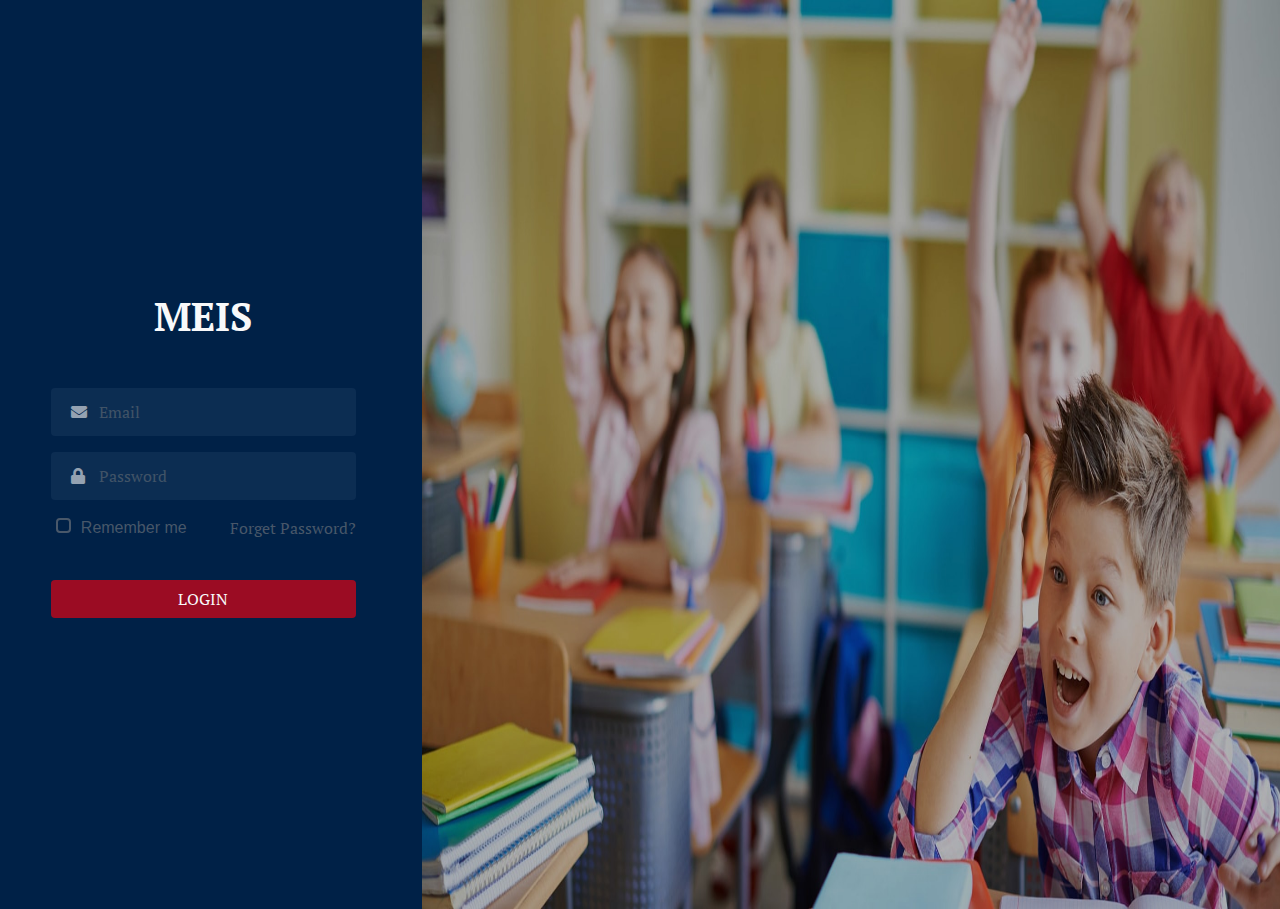
<file: login.html>
<!DOCTYPE html>
<html lang="en">

<head>
    <meta charset="UTF-8">
    <meta name="viewport" content="width=device-width, initial-scale=1.0">
    <title>MEIS</title>
    <!-- Bootstrap -->
    <link rel="stylesheet" href="https://stackpath.bootstrapcdn.com/bootstrap/4.5.2/css/bootstrap.min.css"
        integrity="sha384-JcKb8q3iqJ61gNV9KGb8thSsNjpSL0n8PARn9HuZOnIxN0hoP+VmmDGMN5t9UJ0Z" crossorigin="anonymous">
    <!-- Font Awesome -->
    <link href="https://use.fontawesome.com/releases/v5.0.4/css/all.css" rel="stylesheet">
    <!-- Style -->
    <link rel="stylesheet" href="./styles/login.css">
</head>

<body>
    <div class="row text-light font-pt-serif text-center login-container">
        <div class="col-lg-4 bg-primary d-flex align-items-center justify-content-center">
            <div class="w-75">
                <h1 class="mb-5 font-pt-serif-bold">MEIS</h1>
                <div class="text-inputs">
                    <div class="form-group d-flex align-items-center faded text-light position-relative">
                        <i class="fas fa-envelope input-icon"></i>
                        <input type="email" class="form-control bg-primary-lighter text-light w-100 pl-5 py-4"
                            id="Email" placeholder="Email">
                    </div>
                    <div class="form-group d-flex align-items-center faded text-light position-relative">
                        <i class="fas fa-lock input-icon"></i>
                        <input type="password" class="form-control bg-primary-lighter text-light w-100 pl-5 py-4"
                            id="password" placeholder="Password">
                    </div>
                </div>
                <div class="d-flex justify-content-between mb-4 grey-text">
                    <label class="checkboxContainer">Remember me
                        <input type="checkbox">
                        <span class="checkmark"></span>
                    </label>
                    <a href="">
                        <p class="grey-text">Forget Password?</p>
                    </a>
                </div>
                <button class="btn bg-secondary text-light w-100">LOGIN</button>
            </div>
        </div>
        <div class="col">
            <img class="img-fluid w-100 background-img" src="./images/login-background.jpg" alt="">
        </div>
    </div>

    <script src="https://code.jquery.com/jquery-3.2.1.min.js"></script>
    <script src="https://cdn.jsdelivr.net/npm/popper.js@1.16.1/dist/umd/popper.min.js"
        integrity="sha384-9/reFTGAW83EW2RDu2S0VKaIzap3H66lZH81PoYlFhbGU+6BZp6G7niu735Sk7lN"
        crossorigin="anonymous"></script>
    <script src="https://stackpath.bootstrapcdn.com/bootstrap/4.5.2/js/bootstrap.min.js"
        integrity="sha384-B4gt1jrGC7Jh4AgTPSdUtOBvfO8shuf57BaghqFfPlYxofvL8/KUEfYiJOMMV+rV"
        crossorigin="anonymous"></script>
</body>

</html>
</file>
<file: styles/index.css>
* {
  -webkit-box-sizing: border-box;
          box-sizing: border-box;
  margin: 0;
  padding: 0;
}

a {
  color: unset;
  text-decoration: none;
}

a:hover {
  color: unset;
  text-decoration: none;
}

li {
  list-style-position: inside;
}

.my-container {
  margin: auto 5%;
}

.bg-primary {
  background-color: #002147 !important;
}

.bg-primary-lighter {
  background-color: #15355A !important;
}

.bg-primary-bolder {
  background-color: #00142a !important;
}

.bg-secondary {
  background-color: #9b0c23 !important;
}

.primary-text {
  color: #002147 !important;
}

.secondary-text {
  color: #9b0c23 !important;
}

.grey-text {
  color: #8888;
}

a:hover {
  text-decoration: none;
}

.btn.bg-primary:hover,
.btn.bg-primary:active {
  background-color: #00142a !important;
}

.btn.bg-secondary:hover,
.btn.bg-secondary:focus {
  background-color: #7e091c !important;
}

@font-face {
  font-family: pt-serif;
  src: url("../fonts/PT_Serif-Web-Regular.ttf");
}

@font-face {
  font-family: pt-serif-bold;
  src: url("../fonts/PT_Serif-Web-Bold.ttf");
}

.font-pt-serif {
  font-family: pt-serif;
}

.font-pt-serif-bold {
  font-family: pt-serif-bold;
}

.sm-text {
  font-size: 0.8rem;
}

.faded {
  opacity: 0.6;
}

.nav-link a:hover {
  color: #9b0c23 !important;
  text-decoration: none;
}

@media (max-width: 800px) {
  .title {
    display: none !important;
  }
}

.info p {
  width: 230px;
  border-left: 1px solid #fff;
}

.my-container {
  margin: auto 5%;
}

@media (max-width: 800px) {
  .title {
    display: none !important;
  }
}

.info p {
  width: 230px;
  border-left: 1px solid #fff;
}

.header img {
  opacity: 0.4;
}

.header {
  position: relative;
  text-align: center;
  width: 100%;
}

.header-inner {
  width: 472px;
  position: absolute;
  top: 40%;
  left: 300px;
  -webkit-transform: translate(-50%, -50%);
          transform: translate(-50%, -50%);
}

@media (max-width: 800px) {
  .header-inner {
    width: 100%;
  }
  .header-inner h1 {
    font-size: 30px;
    text-align: left;
  }
}

.feature-card {
  height: 94%;
}

/**************************** Welcoming Section ****************************/
.welcoming-message {
  margin: 200px 0;
}

@media (max-width: 700px) {
  #welcoming h1 {
    font-size: 1.5rem;
  }
}

.line-break {
  margin: 1.2rem auto;
  margin-bottom: 3rem;
  border-style: none;
  border-top-style: solid;
  border-color: #9b0c23;
  border-width: 4px;
  width: 100px;
  -webkit-box-shadow: 0px 0px 2px 0px rgba(0, 0, 0, 0.86);
          box-shadow: 0px 0px 2px 0px rgba(0, 0, 0, 0.86);
}

/********************** Divisions *********************/
.divisions {
  position: relative;
  top: 250px;
  z-index: 1;
}

.division {
  height: 100%;
  padding: 70px 40px;
}

.column-spacing {
  padding: 40px;
}

.division h5 {
  margin: 20px 0;
}

.division p {
  opacity: 0.7;
  font-size: 0.9rem;
}

@media (max-width: 995px) {
  .divisions {
    position: unset;
    z-index: unset;
    height: unset;
    top: unset;
  }
  .line-nodes {
    display: none;
  }
}

/**************************** enrollment Section ****************************/
#enrollment {
  height: auto;
  overflow: auto;
  background-position: center;
  background-size: cover;
  background-repeat: no-repeat;
  background-image: url("../images/enrollment.jpg");
  background-attachment: fixed;
}

.steps {
  height: 400px;
}

.steps-container {
  margin-top: 400px;
}

.node {
  margin: 50px auto;
  font-size: 2rem;
  font-weight: bold;
  border-radius: 40px;
  height: 80px;
  width: 80px;
  display: -webkit-box;
  display: -ms-flexbox;
  display: flex;
  -webkit-box-pack: center;
      -ms-flex-pack: center;
          justify-content: center;
  -webkit-box-align: center;
      -ms-flex-align: center;
          align-items: center;
}

.line-nodes {
  position: relative;
  top: 230px;
  margin: 1.2rem auto;
  border-style: none;
  border-top-style: dashed;
  border-color: #949494;
  border-width: 2px;
}

.step p {
  font-size: 0.7rem;
}

.date-day {
  font-size: 4rem;
}

.border-right {
  border-right: 1px solid #000000 !important;
}

@media (max-width: 700px) {
  #events h1,
  #events h2 {
    font-size: 1.5rem;
  }
}

.map {
  height: 35%;
}
/*# sourceMappingURL=index.css.map */
</file>
<file: styles/global.css>
* {
  -webkit-box-sizing: border-box;
          box-sizing: border-box;
  margin: 0;
  padding: 0;
}

a {
  color: unset;
  text-decoration: none;
}

a:hover {
  color: unset;
  text-decoration: none;
}

li {
  list-style-position: inside;
}

.my-container {
  margin: auto 5%;
}

.bg-primary {
  background-color: #002147 !important;
}

.bg-primary-lighter {
  background-color: #15355A !important;
}

.bg-primary-bolder {
  background-color: #00142a !important;
}

.bg-secondary {
  background-color: #9b0c23 !important;
}

.primary-text {
  color: #002147 !important;
}

.secondary-text {
  color: #9b0c23 !important;
}

.grey-text {
  color: #8888;
}

a:hover {
  text-decoration: none;
}

.btn.bg-primary:hover,
.btn.bg-primary:active {
  background-color: #00142a !important;
}

.btn.bg-secondary:hover,
.btn.bg-secondary:focus {
  background-color: #7e091c !important;
}

@font-face {
  font-family: pt-serif;
  src: url("../fonts/PT_Serif-Web-Regular.ttf");
}

@font-face {
  font-family: pt-serif-bold;
  src: url("../fonts/PT_Serif-Web-Bold.ttf");
}

.font-pt-serif {
  font-family: pt-serif;
}

.font-pt-serif-bold {
  font-family: pt-serif-bold;
}

.sm-text {
  font-size: 0.8rem;
}

.faded {
  opacity: 0.6;
}

.nav-link a:hover {
  color: #9b0c23 !important;
  text-decoration: none;
}

@media (max-width: 800px) {
  .title {
    display: none !important;
  }
}

.info p {
  width: 230px;
  border-left: 1px solid #fff;
}
/*# sourceMappingURL=global.css.map */
</file>
<file: styles/main.css>
.my-container {
  margin: auto 5%;
}

#header {
  background: -webkit-gradient(linear, left top, left bottom, from(rgba(0, 33, 71, 0.3)), to(rgba(0, 33, 71, 0.5))), url("../images/image.jpg");
  background: linear-gradient(rgba(0, 33, 71, 0.3), rgba(0, 33, 71, 0.5)), url("../images/image.jpg");
  background-repeat: no-repeat;
  background-position-y: 20%;
  background-size: cover;
  height: 40vh;
  display: -webkit-box;
  display: -ms-flexbox;
  display: flex;
  -webkit-box-align: center;
      -ms-flex-align: center;
          align-items: center;
  -webkit-box-pack: center;
      -ms-flex-pack: center;
          justify-content: center;
}

.header-inner {
  width: 472px;
  position: absolute;
  top: 40%;
  left: 300px;
  -webkit-transform: translate(-50%, -50%);
          transform: translate(-50%, -50%);
}

@media (max-width: 800px) {
  .header-inner {
    width: 100%;
  }
  .header-inner h1 {
    font-size: 30px;
    text-align: left;
  }
}

.bottom-line {
  margin: 0;
  border-style: none;
  border-top-style: solid;
  border-color: #9b0c23;
  border-width: 3px;
  width: 60px;
  -webkit-box-shadow: 0px 0px 2px 0px rgba(0, 0, 0, 0.86);
          box-shadow: 0px 0px 2px 0px rgba(0, 0, 0, 0.86);
}

.line-break {
  margin: 1.2rem auto;
  margin-bottom: 3rem;
  border-style: none;
  border-top-style: solid;
  border-color: #9b0c23;
  border-width: 4px;
  width: 100px;
  -webkit-box-shadow: 0px 0px 2px 0px rgba(0, 0, 0, 0.86);
          box-shadow: 0px 0px 2px 0px rgba(0, 0, 0, 0.86);
}

.contact-card {
  padding: 90px 40px;
  margin: 70px;
}

.icon-wrapper {
  position: absolute;
  top: 50px;
  width: 100%;
  text-align: center;
  z-index: 1;
}

.icon-box {
  background-color: #9b0c23;
  display: inline;
  padding: 22px 20px;
  border-radius: 50%;
  color: #e7e7e7;
}

.col-sm-12,
.col-md-6,
.col-lg-4 {
  padding: 0;
}
/*# sourceMappingURL=main.css.map */
</file>
<file: styles/addmission-form.css>
body {
    margin-top:40px;
}
.stepwizard-step p {
    margin-top: 10px;
}
.stepwizard-row {
    display: table-row;
}
.stepwizard {
    display: table;
    width: 50%;
    position: relative;
}
.stepwizard-step button[disabled] {
    opacity: 1 !important;
    filter: alpha(opacity=100) !important;
}
.stepwizard-row:before {
    top: 14px;
    bottom: 0;
    position: absolute;
    content: " ";
    width: 100%;
    height: 1px;
    background-color: #ccc;
}
.stepwizard-step {
    display: table-cell;
    text-align: center;
    position: relative;
}
.btn-circle {
    width: 30px;
    height: 30px;
    text-align: center;
    padding: 6px 0;
    font-size: 12px;
    line-height: 1.428571429;
    border-radius: 15px;
}

.has-error .form-control {
    border-color: #a94442;
    -webkit-box-shadow: inset 0 1px 1px rgba(0,0,0,.075);
    box-shadow: inset 0 1px 1px rgba(0,0,0,.075);
}
</file>
<file: styles/login.css>
* {
  -webkit-box-sizing: border-box;
          box-sizing: border-box;
  margin: 0;
  padding: 0;
}

a {
  color: unset;
  text-decoration: none;
}

a:hover {
  color: unset;
  text-decoration: none;
}

li {
  list-style-position: inside;
}

.my-container {
  margin: auto 5%;
}

.bg-primary {
  background-color: #002147 !important;
}

.bg-primary-lighter {
  background-color: #15355A !important;
}

.bg-primary-bolder {
  background-color: #00142a !important;
}

.bg-secondary {
  background-color: #9b0c23 !important;
}

.primary-text {
  color: #002147 !important;
}

.secondary-text {
  color: #9b0c23 !important;
}

.grey-text {
  color: #8888;
}

a:hover {
  text-decoration: none;
}

.btn.bg-primary:hover,
.btn.bg-primary:active {
  background-color: #00142a !important;
}

.btn.bg-secondary:hover,
.btn.bg-secondary:focus {
  background-color: #7e091c !important;
}

@font-face {
  font-family: pt-serif;
  src: url("../fonts/PT_Serif-Web-Regular.ttf");
}

@font-face {
  font-family: pt-serif-bold;
  src: url("../fonts/PT_Serif-Web-Bold.ttf");
}

.font-pt-serif {
  font-family: pt-serif;
}

.font-pt-serif-bold {
  font-family: pt-serif-bold;
}

.sm-text {
  font-size: 0.8rem;
}

.faded {
  opacity: 0.6;
}

.nav-link a:hover {
  color: #9b0c23 !important;
  text-decoration: none;
}

@media (max-width: 800px) {
  .title {
    display: none !important;
  }
}

.info p {
  width: 230px;
  border-left: 1px solid #fff;
}

* {
  -webkit-box-sizing: border-box;
          box-sizing: border-box;
  margin: 0;
  padding: 0;
}

.login-container {
  height: 101vh;
}

.text-inputs input,
.text-inputs :focus {
  outline: none !important;
  border: none;
}

.input-icon {
  position: absolute;
  left: 20px;
}

.background-img {
  height: 100%;
  width: 100%;
}

.col {
  padding: 0 !important;
}

.checkboxContainer input {
  display: none;
}

.checkboxContainer {
  display: inline-block;
  padding-left: 30px;
  position: relative;
  cursor: pointer;
  font-family: sans-serif;
  -webkit-user-select: none;
     -moz-user-select: none;
      -ms-user-select: none;
          user-select: none;
}

.checkboxContainer .checkmark {
  display: inline-block;
  width: 15px;
  height: 15px;
  border: 2px solid #8888;
  position: absolute;
  top: 2.5px;
  left: 5px;
  border-radius: 4px;
}

.checkboxContainer input:checked + .checkmark:after {
  content: "";
  position: absolute;
  height: 5px;
  width: 8px;
  border-left: 2px solid #8888;
  border-bottom: 2px solid #8888;
  top: 45%;
  left: 53%;
  -webkit-transform: translate(-50%, -50%) rotate(-45deg);
          transform: translate(-50%, -50%) rotate(-45deg);
}
/*# sourceMappingURL=login.css.map */
</file>
